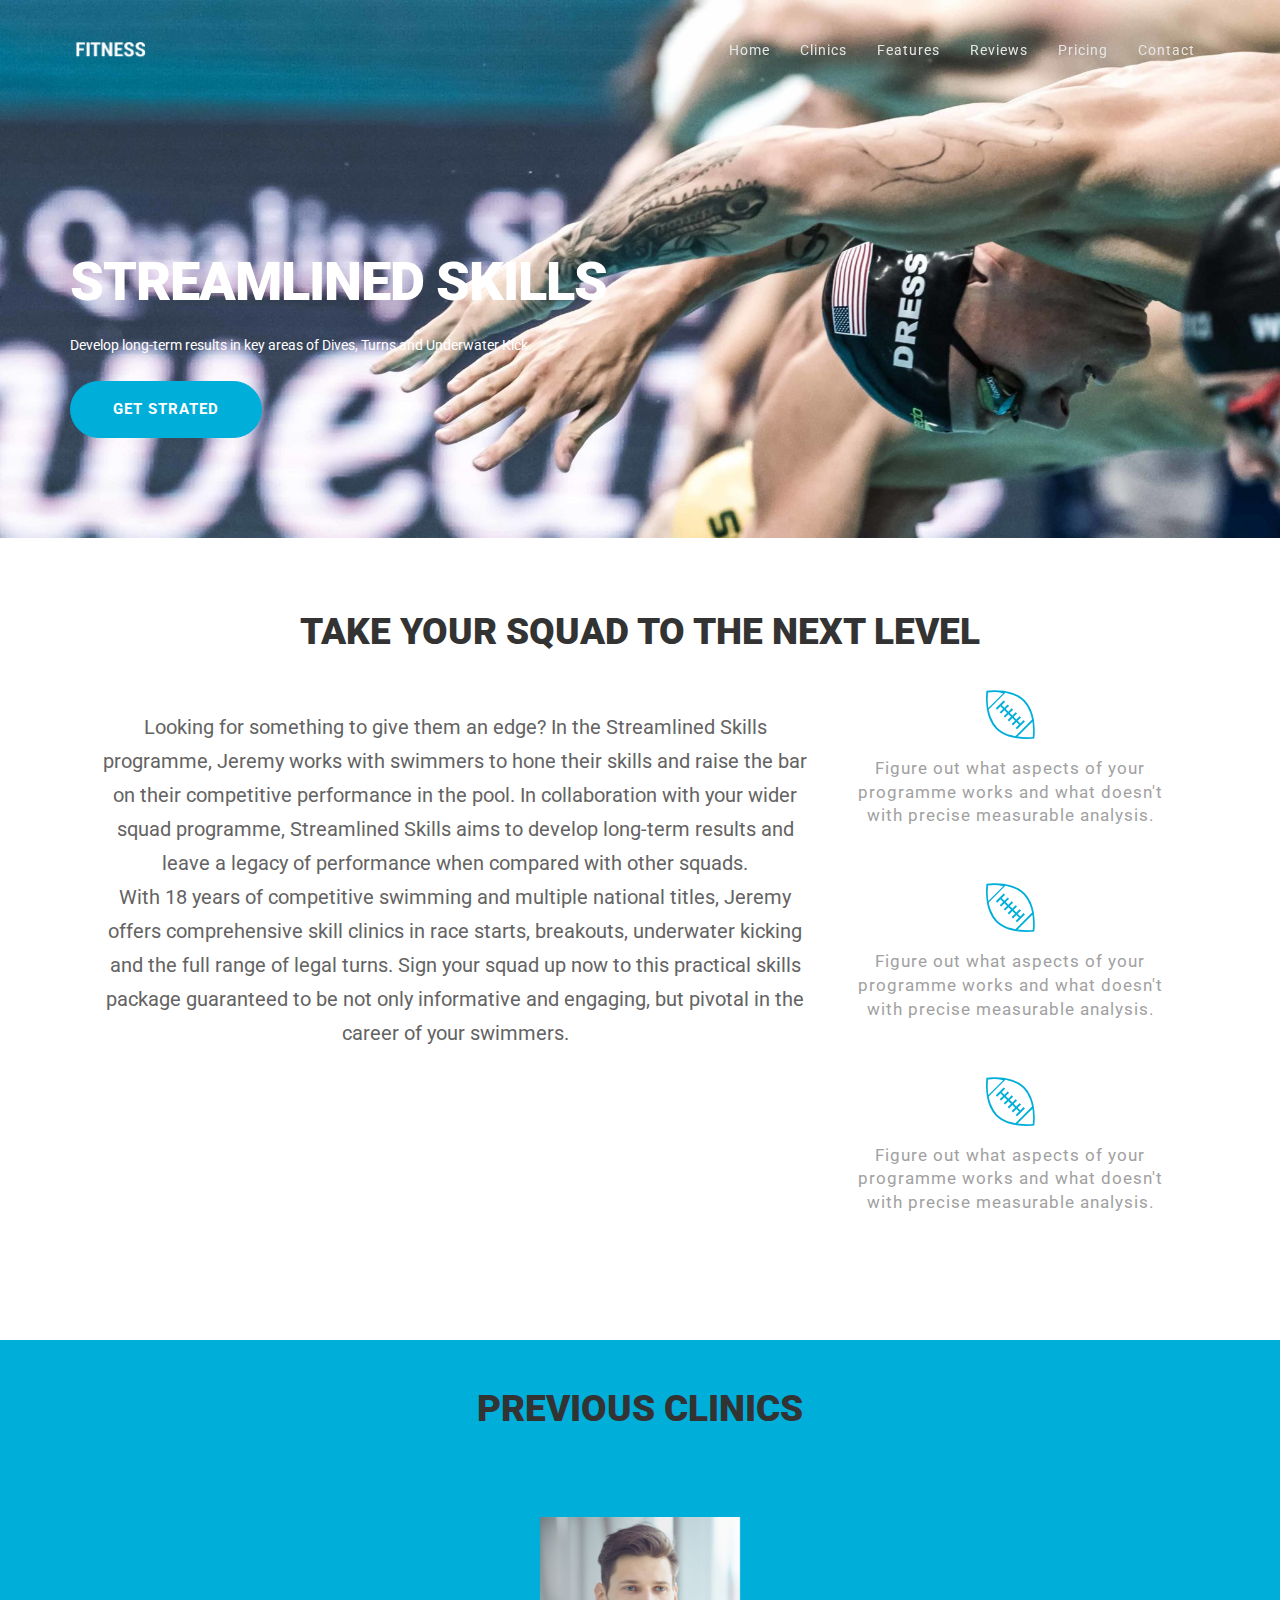
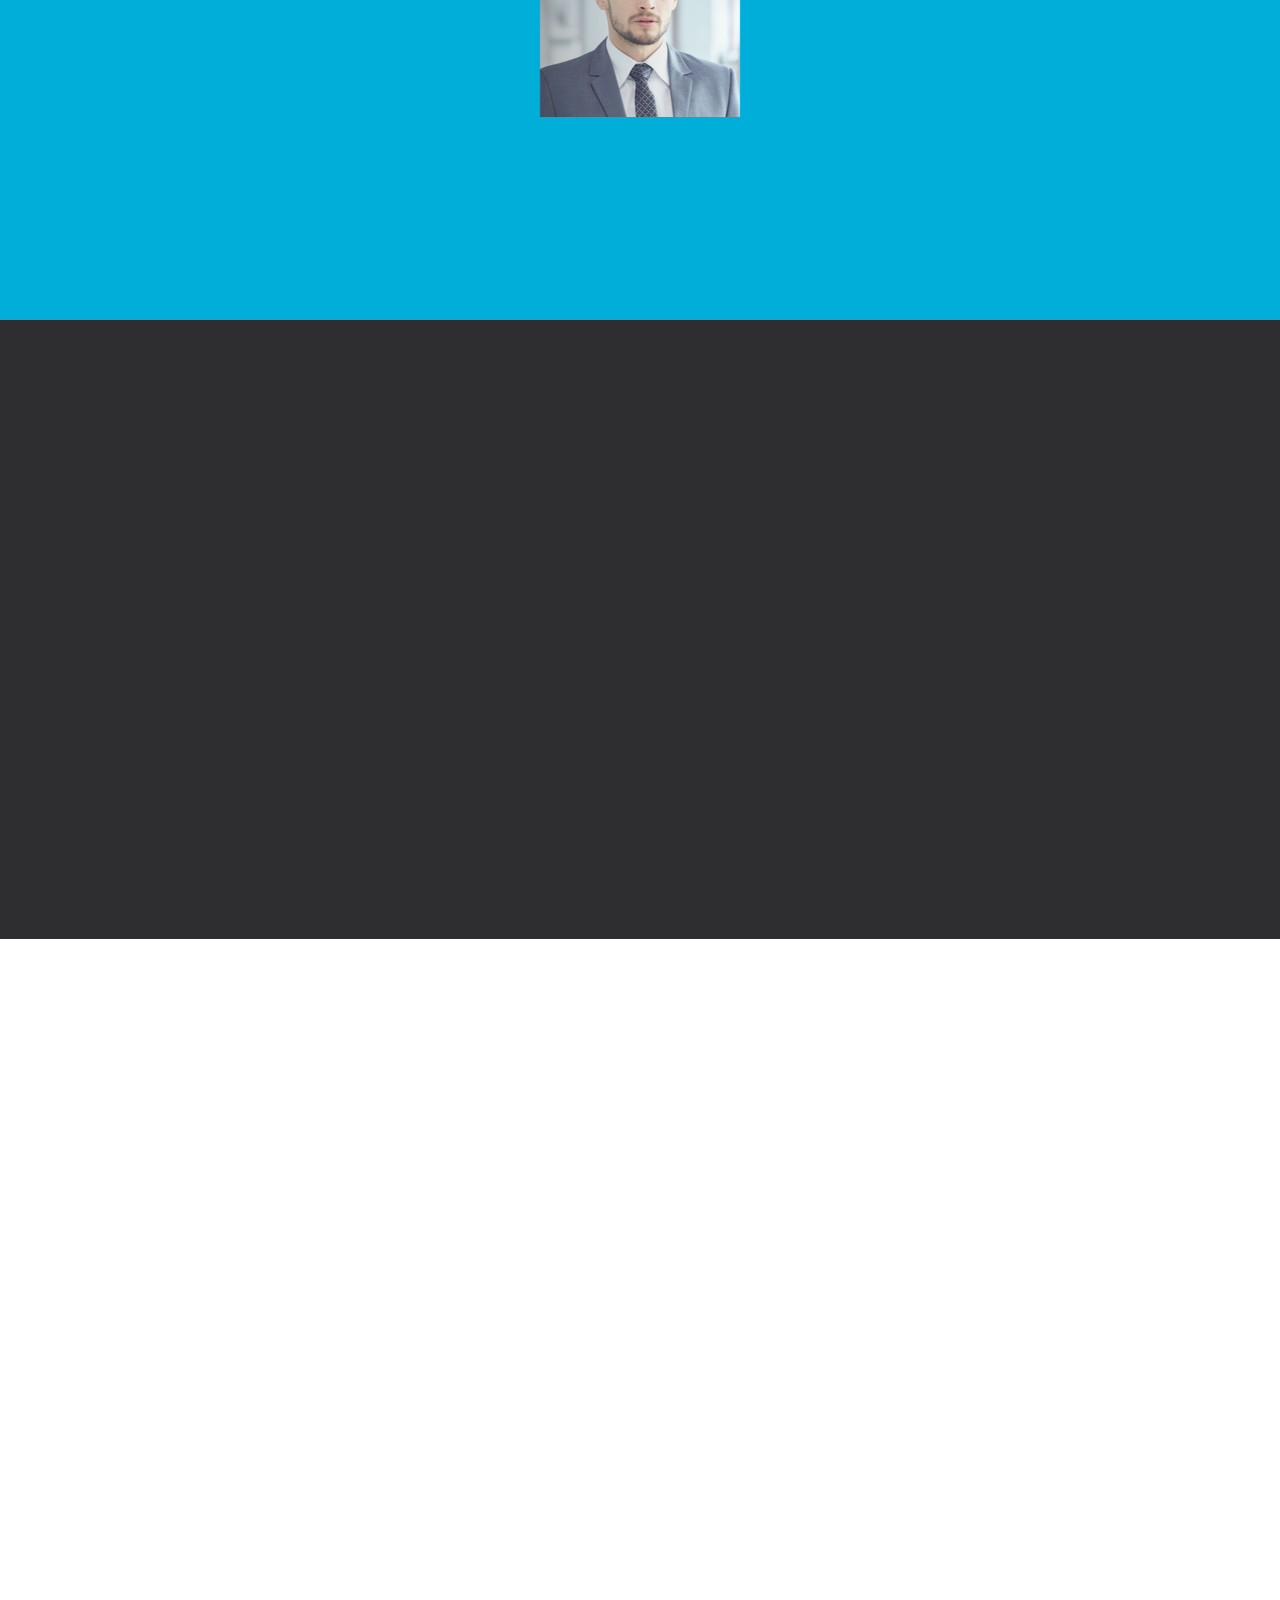
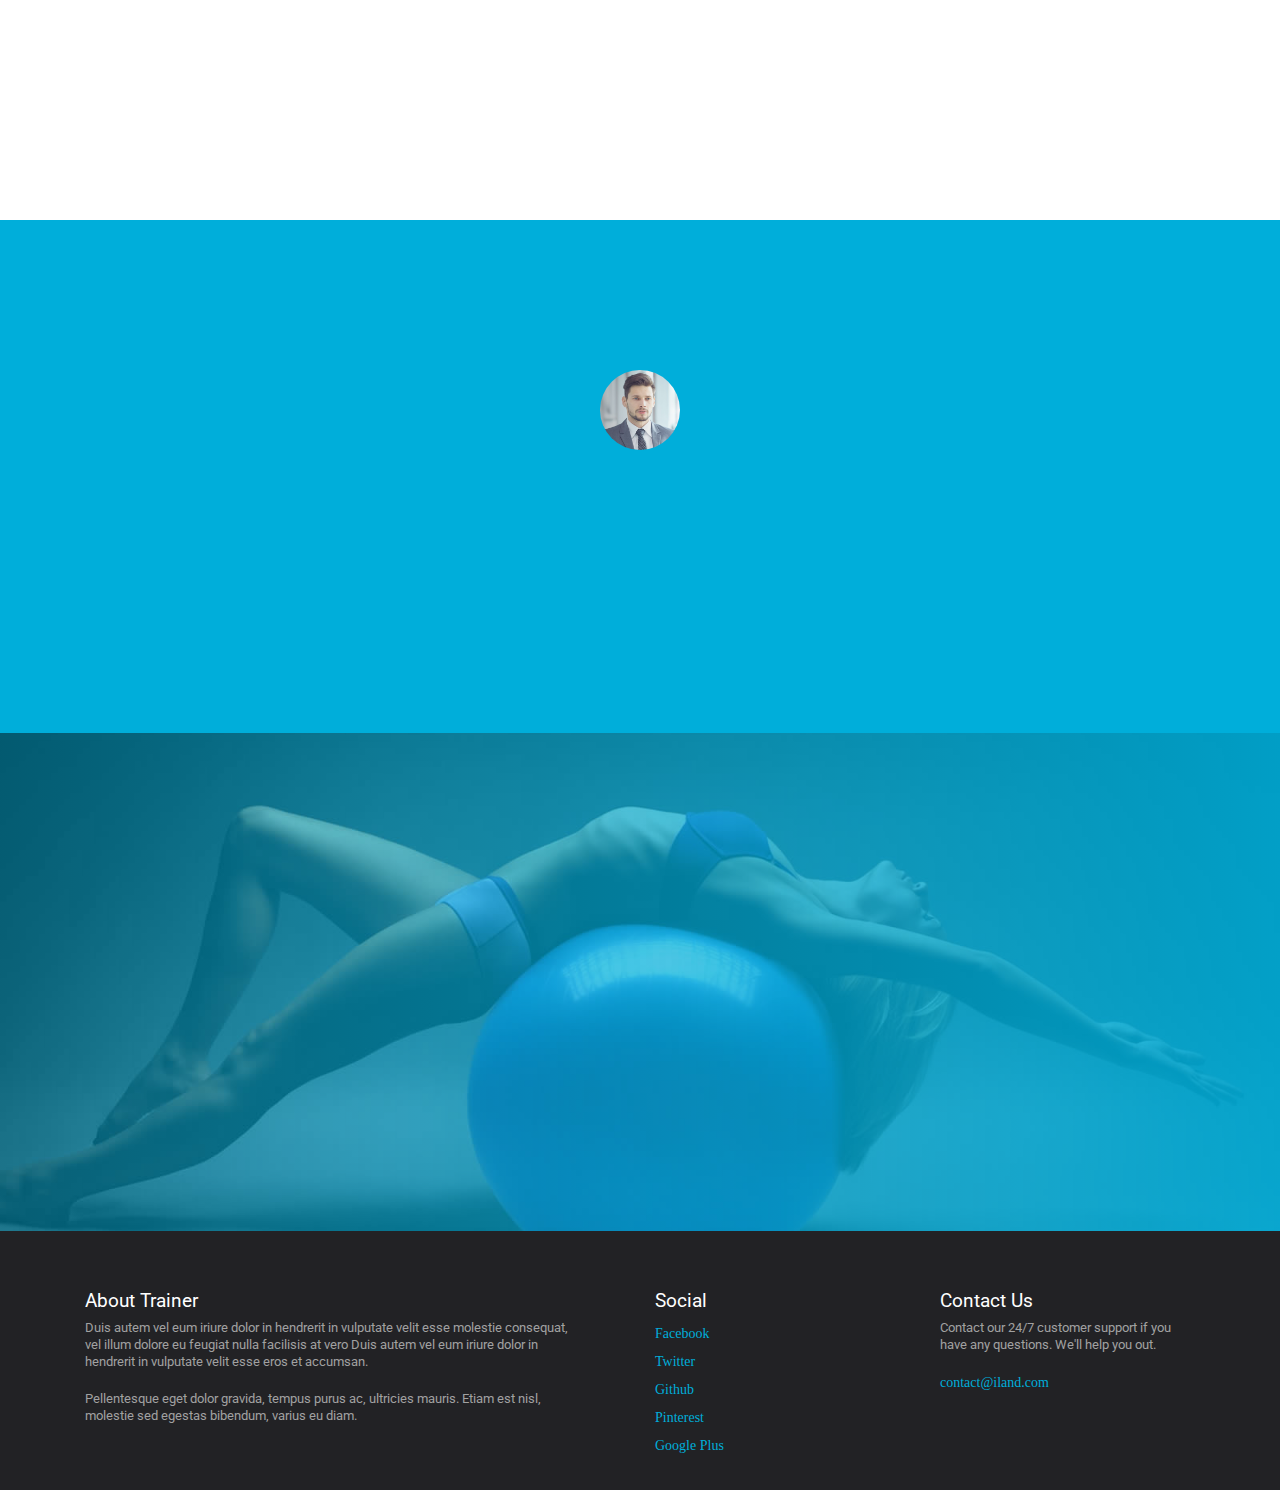
<file: clinics.html>
<!DOCTYPE html>
<html lang="en">
<head>
<meta charset="utf-8">
<title>Streamlined Performance</title>
<link rel="icon" href="images/favicon.png" type="image/png" sizes="16x16">
<meta name="viewport" content="width=device-width, initial-scale=1">
<meta name="description" content="iLand Multipurpose Landing Page Template">
<meta name="keywords" content="iLand HTML Template, iLand Landing Page, Landing Page Template">
<link href="css/bootstrap.min.css" rel="stylesheet" type="text/css" media="all" />
<link href="https://fonts.googleapis.com/css?family=Roboto:300,400,500,700,900" rel="stylesheet">
<link rel="stylesheet" href="css/animate.css">
<!-- Resource style -->
<link rel="stylesheet" href="css/owl.carousel.css">
<link rel="stylesheet" href="css/owl.theme.css">
<link rel="stylesheet" href="css/ionicons.min.css">
<!-- Resource style -->
<link href="css/style.css" rel="stylesheet" type="text/css" media="all" />
</head>
<body>
<div class="wrapper">
  <div class="container">
    <nav class="navbar navbar-default navbar-fixed-top">
      <div class="container"> 
        <!-- Brand and toggle get grouped for better mobile display -->
        <div class="navbar-header page-scroll">
          <button type="button" class="navbar-toggle" data-toggle="collapse" data-target="#bs-example-navbar-collapse-1" aria-expanded="false"> <span class="sr-only">Toggle navigation</span> <span class="icon-bar"></span> <span class="icon-bar"></span> <span class="icon-bar"></span> </button>
          <a class="navbar-brand page-scroll" href="#main"><img src="images/logo.png" width="80" height="30" alt="iLand" /></a> </div>
        <!-- Collect the nav links, forms, and other content for toggling -->
        <div class="collapse navbar-collapse navbar-right" id="bs-example-navbar-collapse-1">
          <ul class="nav navbar-nav">
            <li><a class="page-scroll" href="#main">Home</a></li>
            <li><a class="page-scroll" href="#clinics">Clinics</a></li>
            <li><a class="page-scroll" href="#features">Features</a></li>
            <li><a class="page-scroll" href="#review">Reviews</a></li>
            <li><a class="page-scroll" href="#pricing">Pricing</a></li>
            <li><a class="page-scroll" href="#contact">Contact</a></li>
          </ul>
        </div>
      </div>
    </nav>
    <!-- /.navbar-collapse --> 
  </div>
  <!-- /.container-fluid -->
  
  <div class="main app form" id="main"><!-- Main Section-->
    <div class="skills">
      <div class="container nopadding">
        <div class="col-md-12">
          <div class="hero-content text-centre">
            <h1 class="wow fadeInUp" data-wow-delay="0.1s">STREAMLINED SKILLS</h1>
            <p class="wow fadeInUp" data-wow-delay="0.2s"> Develop long-term results in key areas of Dives, Turns and Underwater Kick. </p>
            <a href="#" class="btn btn-action wow fadeInUp" style="visibility: visible; animation-name: fadeInUp;">Get Strated</a> </div>
        </div>
      </div>
    </div>
    <!-- Features Section -->
    <div class="app-features text-center" id="features">
      <div class="container">
        <div class="col-md-12"><h1 class="wow fadeInDown" data-wow-delay="0.1s">take your squad to the next level</h1>
          <div class="col-md-8"><p class="big" class="wow fadeInDown" data-wow-delay="0.2s"> Looking for something to give them an edge? In the Streamlined Skills programme, Jeremy works with swimmers to hone their skills and raise the bar on their competitive performance in the pool. In collaboration with your wider squad programme, Streamlined Skills aims to develop long-term results and leave a legacy of performance when compared with other squads. <br> With 18 years of competitive swimming and multiple national titles, Jeremy offers comprehensive skill clinics in race starts, breakouts, underwater kicking and the full range of legal turns. Sign your squad up now to this practical skills package guaranteed to be not only informative and engaging, but pivotal in the career of your swimmers.</p></div>
            <div class="list">
            <div class="col-md-4 wow fadeInDown" data-wow-delay="0.5s">
              <div class="skillsicon"> <i class="ion-ios-americanfootball-outline"></i> </div>
              <div class="feature-single">
                <p> Figure out what aspects of your programme works and what doesn't with precise measurable analysis.</p>
              </div>
              <div class="skillsicon"> <i class="ion-ios-americanfootball-outline"></i> </div>
              <div class="feature-single">
                <p> Figure out what aspects of your programme works and what doesn't with precise measurable analysis.</p>
              </div>
              <div class="skillsicon"> <i class="ion-ios-americanfootball-outline"></i> </div>
              <div class="feature-single">
                <p> Figure out what aspects of your programme works and what doesn't with precise measurable analysis.</p>
              </div>
            </div>
          </div>
        </div>
      </div>
    </div>
    <!-- Client Section -->
    <div class="review-skill" id="review-skill">
      <div class="container">
        <div class="col-md-12"><h1>Previous Clinics</h1>
          <div class="col-md-10 col-md-offset-1">
            <div class="reviews owl-carousel owl-theme">
            <div class="review-skills"><img src="images/customer1.png" alt="Previous Clinics" />
            </div>
            <div class="review-skills"><img src="images/customer2.png" alt="Previous Clinics" />  
            </div>
            <div class="review-skills"><img class="img-circle" src="images/customer3.png" alt="Previous Clinics" />
            </div>
            <div class="review-skills"><img class="img-circle" src="images/customer4.png" alt="Previous Clinics" />
            </div>
            <div class="review-skills"><img class="img-circle" src="images/customer5.png" alt="Previous Clinics" /> 
            </div>
            </div>
          </div>
        </div>
      </div>
    </div>
    <!-- Clinics Section -->
    <div class="pitch text-center" id="clinics">
      <div class="container">
        <div class="pitch-intro">
          <h1 class="wow fadeInDown" data-wow-delay="0.2s">EVERTHING IS POSSIBLE</h1>
          <h3 class="wow fadeInDown" data-wow-delay="0.2s">Good things come to those who wait, but only what's left from those who HUSTLE.</h3>
        </div>
        <div class="col-md-12">
          <div class="col-md-4 wow fadeInDown" data-wow-delay="0.2s">
            <div class="pitch-icon"> <img class="img-responsive" src="images/swimmer.png" /> </div>
            <div class="pitch-content">
              <h1>Streamlined Technique</h1>
              <p> Get ahead of the competiton by refining your stroke to promote efficiency across all four disciplines.  </p>
            </div>
          </div>
          <div class="col-md-4 wow fadeInDown" data-wow-delay="0.2s">
            <div class="pitch-icon"> <i class="ion-ios-videocam-outline"></i> </div>
            <div class="pitch-content">
              <h1>Camera Analysis</h1>
              <p> Taking and analysing raw footage of training or racing to provide another element of self-evaluation. </p>
            </div>
          </div>
          <div class="col-md-4 wow fadeInDown" data-wow-delay="0.2s">
            <div class="pitch-icon"> <i class="ion-plane"></i> </div>
            <div class="pitch-content">
              <h1>Coach Relief</h1>
              <p> Whether it's going off to nationals or a holiday in the bahamas, coaches need a break. Leave the rest to us. </p>
            </div>
          </div>
        </div>
      </div>
    </div>
 <!-- Features Section -->
 <div class="app-features text-center" id="About me">
  <div class="container">
    <h1 class="wow fadeInDown" data-wow-delay="0.1s">About me</h1>
          <div class="col-md-6 wow fadeInDown" data-wow-delay="0.5s"> <img class="img-responsive" src="images/iPhone-app.png" alt="App" /> </div>
          <div class="col-md-6 wow fadeInDown" data-wow-delay="0.5s">
          <p class="big">I’ve been a Competitive swimmer since 2002. Starting in Oamaru, then moving to Dunedin for university and finishing in Canterbury. A swim coach since 2016 and establishing Streamlined Performance in 2020. <br>
            I’ve learnt to love swimming for what it is. The skilful side. The blissful side. The joyful side. The heartache and of course, the grind. Swimming can be your worst enemy AND your best friend. There’s more to swimming than just winning. Every sport offers that. <br>
            The purpose of Streamlined Performance is to work WITH clubs to help produce world class athletes that not only excel at swimming, they love it! </p>
          </div>
        </div>
      </div>
  </div>
</div>
     <!-- Client Section -->
    <div class="review-section" id="review">
      <div class="container">
        <div class="col-md-10 col-md-offset-1">
          <div class="reviews owl-carousel owl-theme">
            <div class="review-single"><img class="img-circle" src="images/customer1.png" alt="Client Testimonoal" />
              <div class="review-text wow fadeInUp" data-wow-delay="0.2s">
                <p>Morbi eget dictum enim. Praesent sed quam sit amet lorem tempor rhoncus. <br>
                  In hac habitasse platea dictumst. Vivamus in accumsan ex</p>
                <h3>Johnathan Doe</h3>
                <h3>Marketing Head Matrix media</h3>
              </div>
            </div>
            <div class="review-single"><img class="img-circle" src="images/customer2.png" alt="Client Testimonoal" />
              <div class="review-text">
                <p>Morbi eget dictum enim. Praesent sed quam sit amet lorem tempor rhoncus. <br>
                  In hac habitasse platea dictumst. Vivamus in accumsan ex</p>
                <h3>Oidila Matik</h3>
                <h3>President Lexo Inc</h3>
              </div>
            </div>
            <div class="review-single"><img class="img-circle" src="images/customer3.png" alt="Client Testimonoal" />
              <div class="review-text">
                <p>Morbi eget dictum enim. Praesent sed quam sit amet lorem tempor rhoncus. <br>
                  In hac habitasse platea dictumst. Vivamus in accumsan ex</p>
                <h3>- Alex Dattilo</h3>
                <h3>CEO Optima Inc</h3>
              </div>
            </div>
            <div class="review-single"><img class="img-circle" src="images/customer4.png" alt="Client Testimonoal" />
              <div class="review-text">
                <p>Morbi eget dictum enim. Praesent sed quam sit amet lorem tempor rhoncus. <br>
                  In hac habitasse platea dictumst. Vivamus in accumsan ex</p>
                <h3>- Robert Hammer</h3>
                <h3>design head Omega Corp</h3>
              </div>
            </div>
            <div class="review-single"><img class="img-circle" src="images/customer5.png" alt="Client Testimonoal" />
              <div class="review-text">
                <p>Morbi eget dictum enim. Praesent sed quam sit amet lorem tempor rhoncus. <br>
                  In hac habitasse platea dictumst. Vivamus in accumsan ex</p>
                <h3>- Rita Valentine</h3>
                <h3>CEO Behena digital</h3>
              </div>
            </div>
          </div>
        </div>
      </div>
    </div>
    <!-- Subscribe Form -->
    <div class="cta-sub no-color">
      <div class="container">
        <div class="cta-inner">
          <h1 class="wow fadeInUp" data-wow-delay="0s">Sign Up to Our Newsletter and get exciting offers</h1>
          <p class="wow fadeInUp" data-wow-delay="0.2s"> Enter your email address we promise, never disclose<br class="hidden-xs">
            or sell your email address. </p>
          <div class="form wow fadeInUp" data-wow-delay="0.3s">
            <form class="subscribe-form center-form wow zoomIn" action="php/subscribe.php" method="post" name="subscribeform" id="subscribeform">
              <input class="mail" type="email" name="email" placeholder="Join the wait list" autocomplete="off" id="subemail">
              <input class="submit-button" type="submit" value="Subscribe" name="send" id="subsubmit">
            </form>
            <!-- subscribe message -->
            <div id="mesaj"></div>
            <!-- subscribe message --> 
          </div>
        </div>
      </div>
    </div>
    
    <!-- Footer Section -->
    <div class="footer" id="contact">
      <div class="container">
        <div class="col-md-6 contact">
          <h1>About Trainer</h1>
          <p>Duis autem vel eum iriure dolor in hendrerit in vulputate velit esse molestie consequat, <br>
            vel illum dolore eu feugiat nulla facilisis at vero Duis autem vel eum iriure dolor in <br>
            hendrerit in vulputate velit esse eros et accumsan.</p>
          <p>Pellentesque eget dolor gravida, tempus purus ac, ultricies mauris. Etiam est nisl,<br>
            molestie sed egestas bibendum, varius eu diam.</p>
        </div>
        <div class="col-md-3 contact footer-menu">
          <h1>Social</h1>
          <ul>
            <li><a href="#">Facebook</a></li>
            <li><a href="#">Twitter</a></li>
            <li><a href="#">Github</a></li>
            <li><a href="#">Pinterest</a></li>
            <li><a href="#">Google Plus</a></li>
          </ul>
        </div>
        <div class="col-md-3 contact">
          <h1>Contact Us</h1>
          <p> Contact our 24/7 customer support if you have any questions. We'll help you out. </p>
          <a href="mailto:support@gmail.com">contact@iland.com</a> </div>
      </div>
    </div>
  </div>
  
  <!-- Scroll To Top --> 
  
  <a id="back-top" class="back-to-top page-scroll" href="#main"> <i class="ion-ios-arrow-thin-up"></i> </a> 
  
  <!-- Scroll To Top Ends--> 
  
</div>
<!-- Main Section -->
</div>
<!-- Wrapper--> 

<!-- Jquery and Js Plugins --> 
<script type="text/javascript" src="js/jquery-2.1.1.js"></script> 
<script type="text/javascript" src="js/bootstrap.min.js"></script> 
<script type="text/javascript" src="js/plugins.js"></script> 
<script type="text/javascript" src="js/menu.js"></script> 
<script type="text/javascript" src="js/custom.js"></script> 
<script src="js/jquery.subscribe.js"></script>
</body>
</html>
</file>
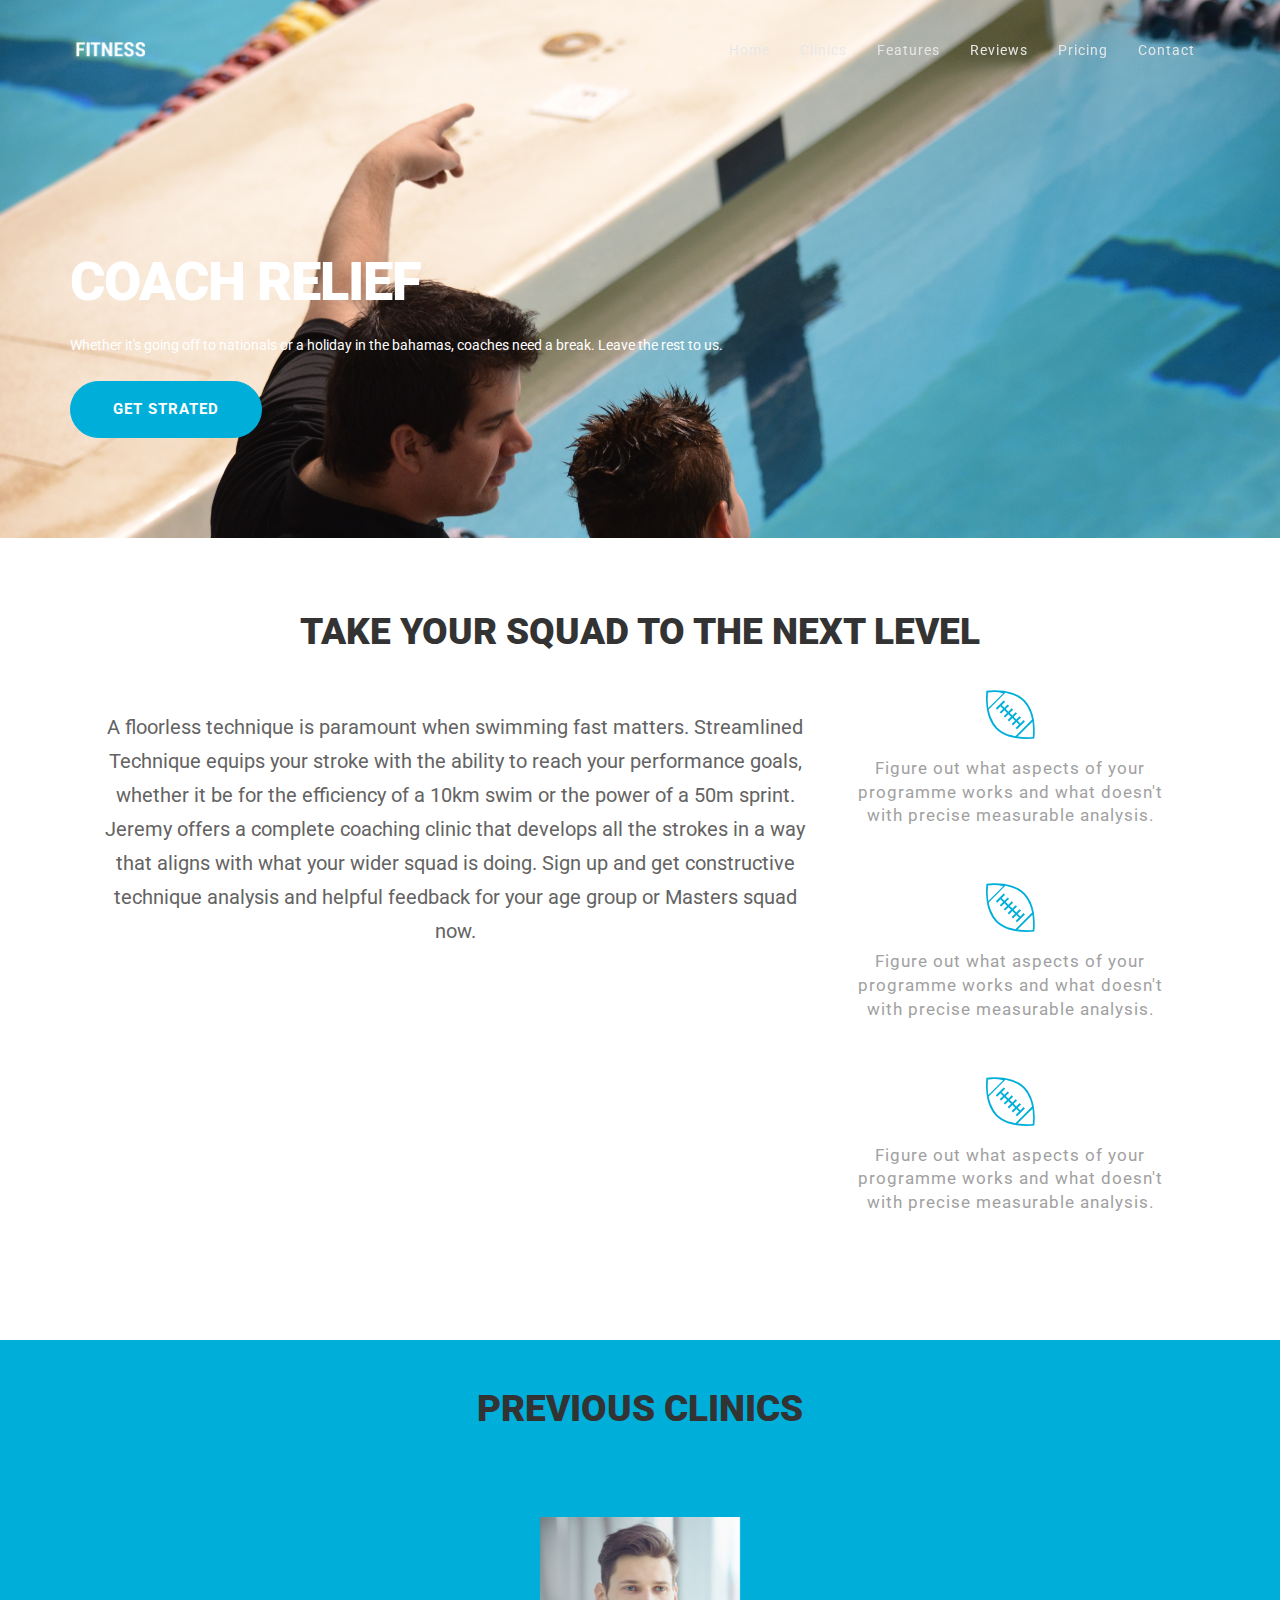
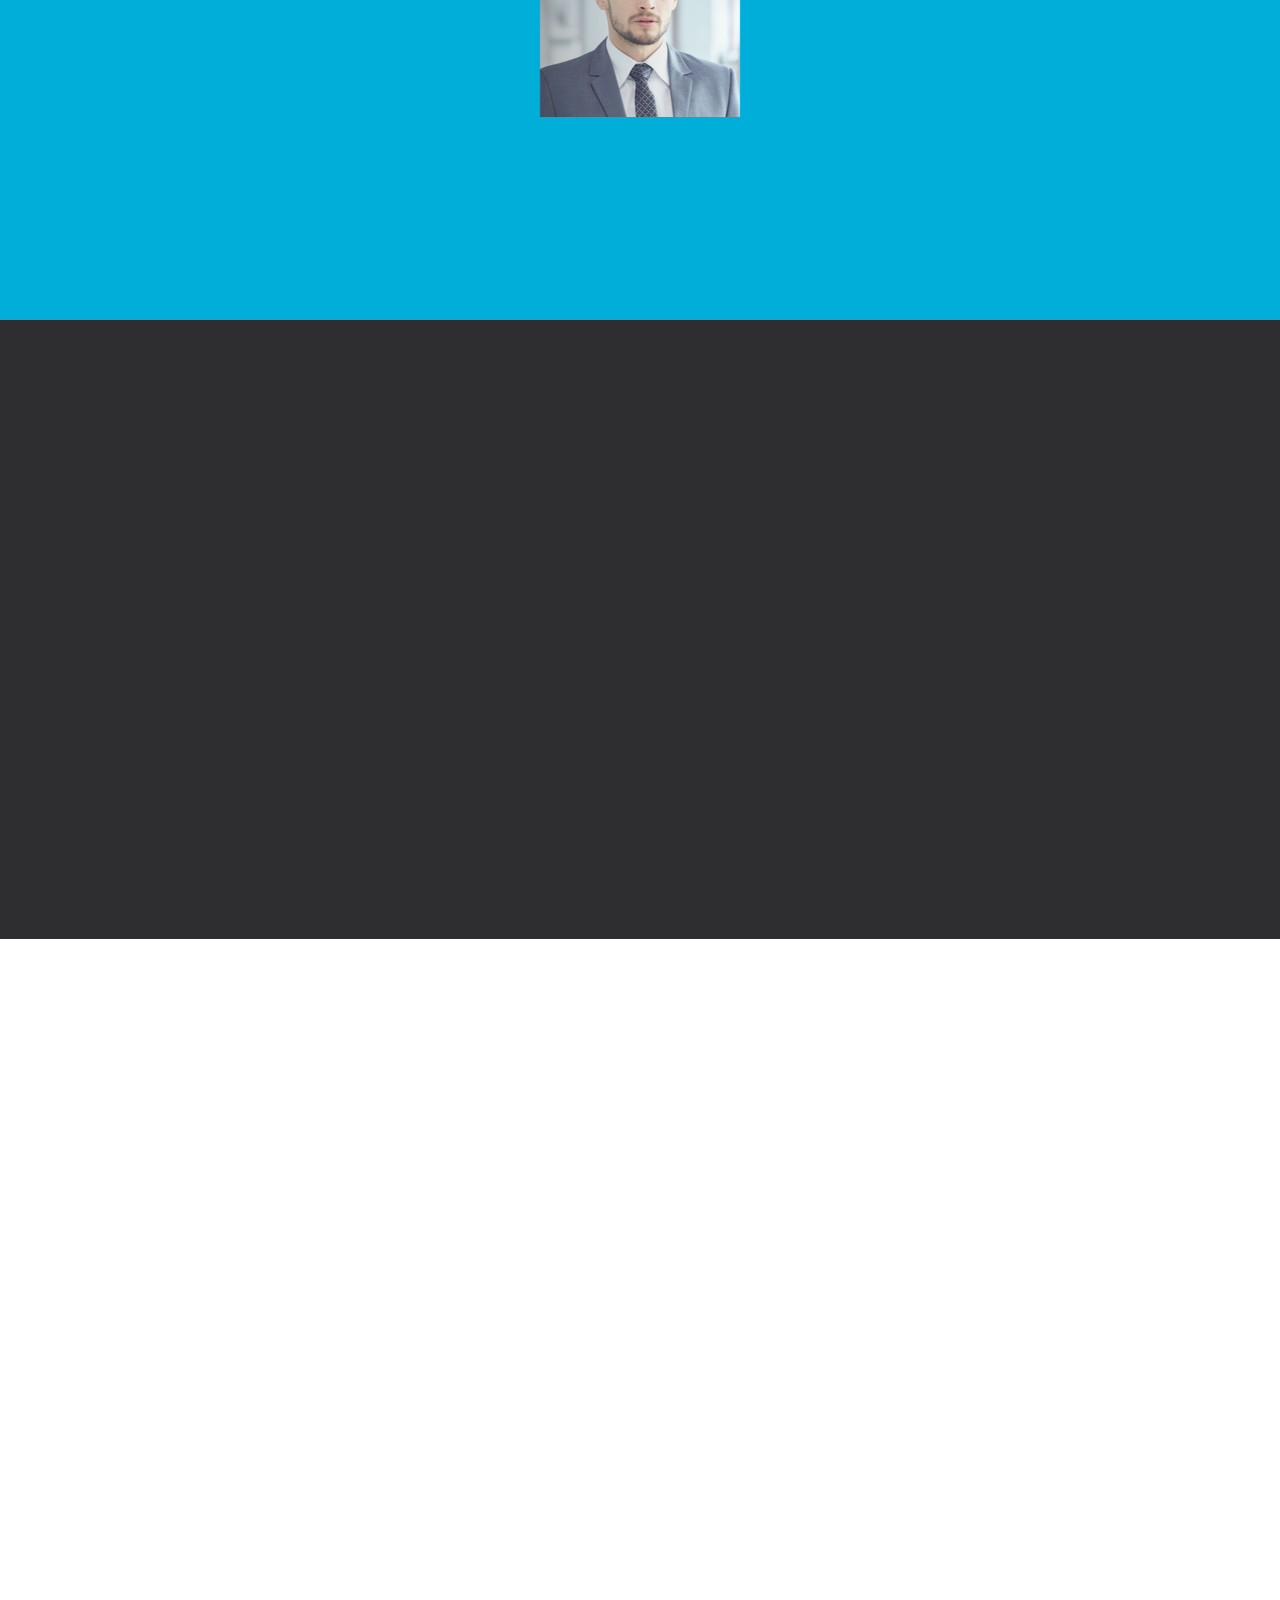
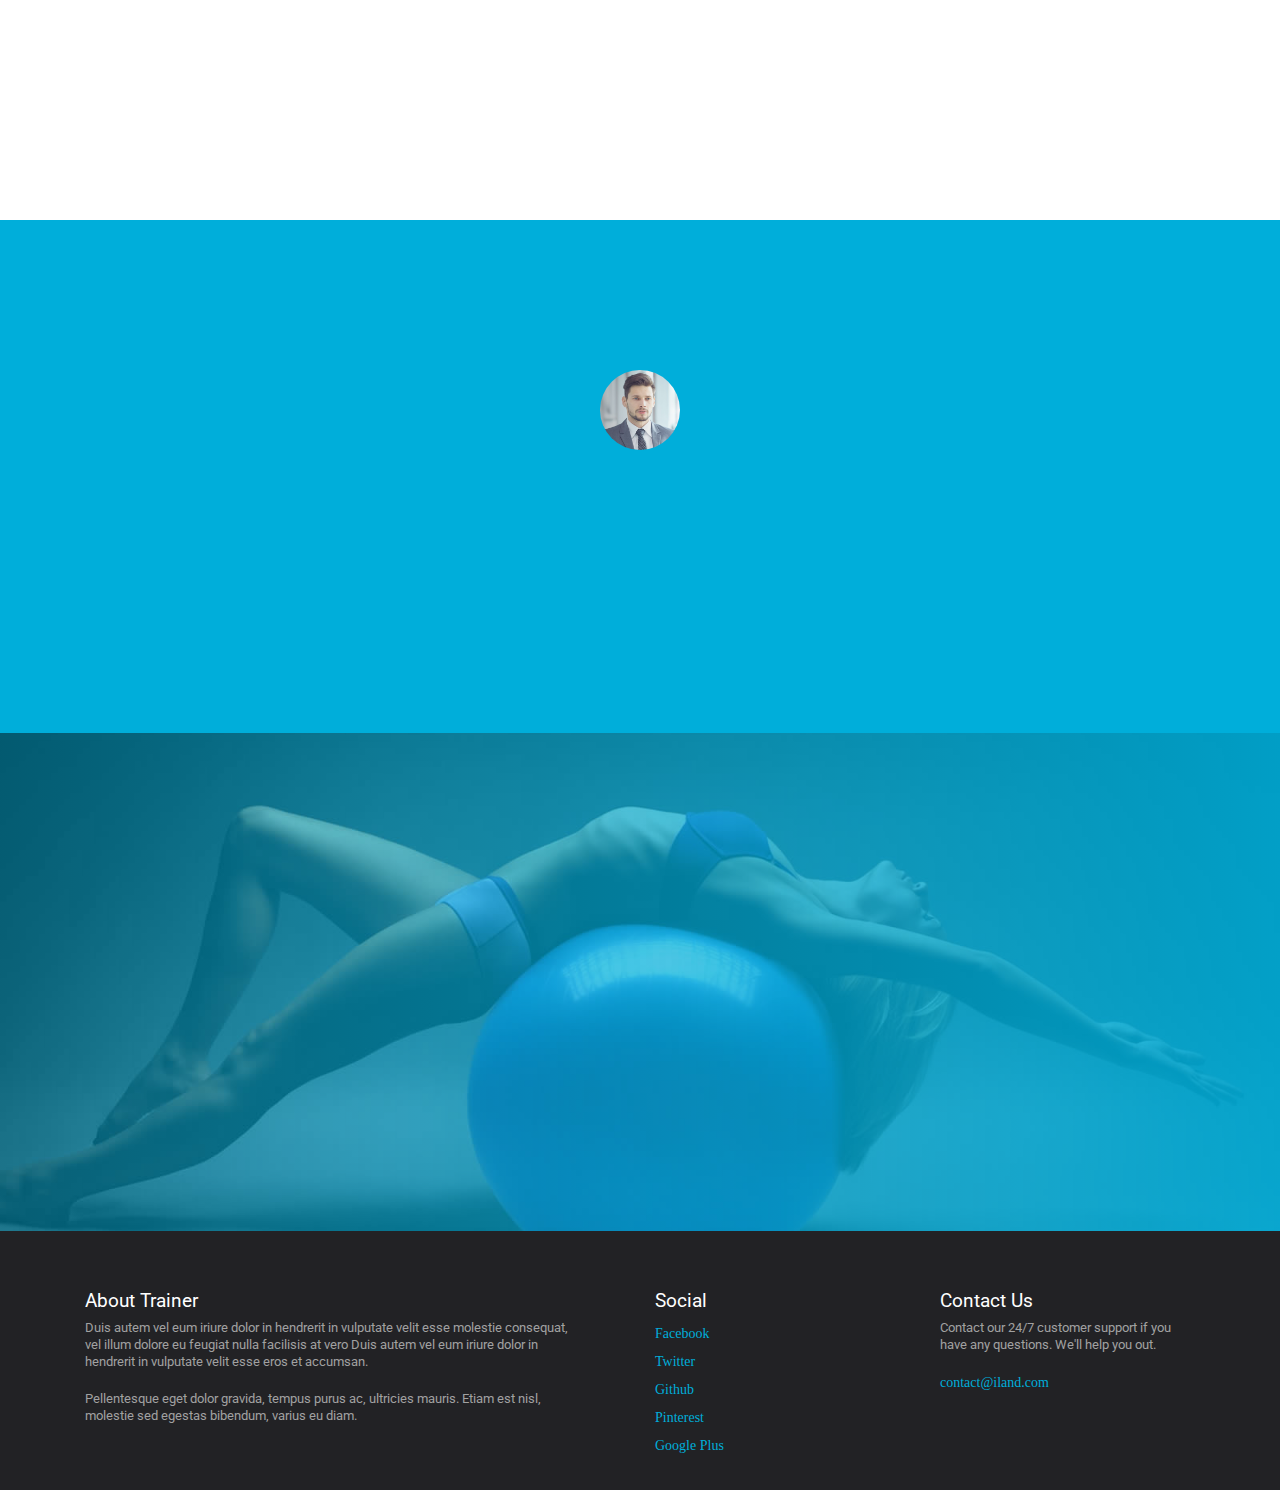
<file: Coach Relief.html>
<!DOCTYPE html>
<html lang="en">
<head>
<meta charset="utf-8">
<title>Streamlined Performance</title>
<link rel="icon" href="images/favicon.png" type="image/png" sizes="16x16">
<meta name="viewport" content="width=device-width, initial-scale=1">
<meta name="description" content="iLand Multipurpose Landing Page Template">
<meta name="keywords" content="iLand HTML Template, iLand Landing Page, Landing Page Template">
<link href="css/bootstrap.min.css" rel="stylesheet" type="text/css" media="all" />
<link href="https://fonts.googleapis.com/css?family=Roboto:300,400,500,700,900" rel="stylesheet">
<link rel="stylesheet" href="css/animate.css">
<!-- Resource style -->
<link rel="stylesheet" href="css/owl.carousel.css">
<link rel="stylesheet" href="css/owl.theme.css">
<link rel="stylesheet" href="css/ionicons.min.css">
<!-- Resource style -->
<link href="css/style.css" rel="stylesheet" type="text/css" media="all" />
</head>
<body>
<div class="wrapper">
  <div class="container">
    <nav class="navbar navbar-default navbar-fixed-top">
      <div class="container"> 
        <!-- Brand and toggle get grouped for better mobile display -->
        <div class="navbar-header page-scroll">
          <button type="button" class="navbar-toggle" data-toggle="collapse" data-target="#bs-example-navbar-collapse-1" aria-expanded="false"> <span class="sr-only">Toggle navigation</span> <span class="icon-bar"></span> <span class="icon-bar"></span> <span class="icon-bar"></span> </button>
          <a class="navbar-brand page-scroll" href="#main"><img src="images/logo.png" width="80" height="30" alt="iLand" /></a> </div>
        <!-- Collect the nav links, forms, and other content for toggling -->
        <div class="collapse navbar-collapse navbar-right" id="bs-example-navbar-collapse-1">
          <ul class="nav navbar-nav">
            <li><a class="page-scroll" href="#main">Home</a></li>
            <li><a class="page-scroll" href="#clinics">Clinics</a></li>
            <li><a class="page-scroll" href="#features">Features</a></li>
            <li><a class="page-scroll" href="#review">Reviews</a></li>
            <li><a class="page-scroll" href="#pricing">Pricing</a></li>
            <li><a class="page-scroll" href="#contact">Contact</a></li>
          </ul>
        </div>
      </div>
    </nav>
    <!-- /.navbar-collapse --> 
  </div>
  <!-- /.container-fluid -->
  
  <div class="main app form" id="main"><!-- Main Section-->
    <div class="coach">
      <div class="container nopadding">
        <div class="col-md-12">
          <div class="hero-content text-centre">
            <h1 class="wow fadeInUp" data-wow-delay="0.1s">COACH RELIEF</h1>
            <p class="wow fadeInUp" data-wow-delay="0.2s"> Whether it's going off to nationals or a holiday in the bahamas, coaches need a break. Leave the rest to us.  </p>
            <a href="#" class="btn btn-action wow fadeInUp" style="visibility: visible; animation-name: fadeInUp;">Get Strated</a> </div>
        </div>
      </div>
    </div>
    <!-- Features Section -->
    <div class="app-features text-center" id="features">
      <div class="container">
        <div class="col-md-12"><h1 class="wow fadeInDown" data-wow-delay="0.1s">take your squad to the next level</h1>
          <div class="col-md-8"><p class="big" class="wow fadeInDown" data-wow-delay="0.2s"> A floorless technique is paramount when swimming fast matters. Streamlined Technique equips your stroke with the ability to reach your performance goals, whether it be for the efficiency of a 10km swim or the power of a 50m sprint.
            Jeremy offers a complete coaching clinic that develops all the strokes in a way that aligns with what your wider squad is doing. Sign up and get constructive technique analysis and helpful feedback for your age group or Masters squad now.</p></div>
            <div class="list">
            <div class="col-md-4 wow fadeInDown" data-wow-delay="0.5s">
              <div class="skillsicon"> <i class="ion-ios-americanfootball-outline"></i> </div>
              <div class="feature-single">
                <p> Figure out what aspects of your programme works and what doesn't with precise measurable analysis.</p>
              </div>
              <div class="skillsicon"> <i class="ion-ios-americanfootball-outline"></i> </div>
              <div class="feature-single">
                <p> Figure out what aspects of your programme works and what doesn't with precise measurable analysis.</p>
              </div>
              <div class="skillsicon"> <i class="ion-ios-americanfootball-outline"></i> </div>
              <div class="feature-single">
                <p> Figure out what aspects of your programme works and what doesn't with precise measurable analysis.</p>
              </div>
            </div>
          </div>
        </div>
      </div>
    </div>
    <!-- Client Section -->
    <div class="review-skill" id="review-skill">
      <div class="container">
        <div class="col-md-12"><h1>Previous Clinics</h1>
          <div class="col-md-10 col-md-offset-1">
            <div class="reviews owl-carousel owl-theme">
            <div class="review-skills"><img src="images/customer1.png" alt="Previous Clinics" />
            </div>
            <div class="review-skills"><img src="images/customer2.png" alt="Previous Clinics" />  
            </div>
            <div class="review-skills"><img class="img-circle" src="images/customer3.png" alt="Previous Clinics" />
            </div>
            <div class="review-skills"><img class="img-circle" src="images/customer4.png" alt="Previous Clinics" />
            </div>
            <div class="review-skills"><img class="img-circle" src="images/customer5.png" alt="Previous Clinics" /> 
            </div>
            </div>
          </div>
        </div>
      </div>
    </div>
    <!-- Clinics Section -->
    <div class="pitch text-center" id="clinics">
      <div class="container">
        <div class="pitch-intro">
          <h1 class="wow fadeInDown" data-wow-delay="0.2s">EVERTHING IS POSSIBLE</h1>
          <h3 class="wow fadeInDown" data-wow-delay="0.2s">Good things come to those who wait, but only what's left from those who HUSTLE.</h3>
        </div>
        <div class="col-md-12">
          <div class="col-md-4 wow fadeInDown" data-wow-delay="0.2s">
            <div class="pitch-icon"> <img class="img-responsive" src="images/simpledive.png" /> </div>
            <div class="pitch-content">
              <h1>Streamlined Skills</h1>
              <p> Develop long-term results in key areas of Dives, Turns and Underwater Kick.  </p>
            </div>
          </div>
          <div class="col-md-4 wow fadeInDown" data-wow-delay="0.2s">
            <div class="pitch-icon"> <i class="ion-ios-videocam-outline"></i> </div>
            <div class="pitch-content">
              <h1>Camera Analysis</h1>
              <p> Taking and analysing raw footage of training or racing to provide another element of self-evaluation. </p>
            </div>
          </div>
          <div class="col-md-4 wow fadeInDown" data-wow-delay="0.2s">
            <div class="pitch-icon"> <i class="ion-plane"></i> </div>
            <div class="pitch-content">
              <h1>Coach Relief</h1>
              <p> Whether it's going off to nationals or a holiday in the bahamas, coaches need a break. Leave the rest to us. </p>
            </div>
          </div>
        </div>
      </div>
    </div>
 <!-- Features Section -->
 <div class="app-features text-center" id="About me">
  <div class="container">
    <h1 class="wow fadeInDown" data-wow-delay="0.1s">About me</h1>
          <div class="col-md-6 wow fadeInDown" data-wow-delay="0.5s"> <img class="img-responsive" src="images/iPhone-app.png" alt="App" /> </div>
          <div class="col-md-6 wow fadeInDown" data-wow-delay="0.5s">
          <p class="big">I’ve been a Competitive swimmer since 2002. Starting in Oamaru, then moving to Dunedin for university and finishing in Canterbury. A swim coach since 2016 and establishing Streamlined Performance in 2020. <br>
            I’ve learnt to love swimming for what it is. The skilful side. The blissful side. The joyful side. The heartache and of course, the grind. Swimming can be your worst enemy AND your best friend. There’s more to swimming than just winning. Every sport offers that. <br>
            The purpose of Streamlined Performance is to work WITH clubs to help produce world class athletes that not only excel at swimming, they love it! </p>
          </div>
        </div>
      </div>
  </div>
</div>
     <!-- Client Section -->
    <div class="review-section" id="review">
      <div class="container">
        <div class="col-md-10 col-md-offset-1">
          <div class="reviews owl-carousel owl-theme">
            <div class="review-single"><img class="img-circle" src="images/customer1.png" alt="Client Testimonoal" />
              <div class="review-text wow fadeInUp" data-wow-delay="0.2s">
                <p>Morbi eget dictum enim. Praesent sed quam sit amet lorem tempor rhoncus. <br>
                  In hac habitasse platea dictumst. Vivamus in accumsan ex</p>
                <h3>Johnathan Doe</h3>
                <h3>Marketing Head Matrix media</h3>
              </div>
            </div>
            <div class="review-single"><img class="img-circle" src="images/customer2.png" alt="Client Testimonoal" />
              <div class="review-text">
                <p>Morbi eget dictum enim. Praesent sed quam sit amet lorem tempor rhoncus. <br>
                  In hac habitasse platea dictumst. Vivamus in accumsan ex</p>
                <h3>Oidila Matik</h3>
                <h3>President Lexo Inc</h3>
              </div>
            </div>
            <div class="review-single"><img class="img-circle" src="images/customer3.png" alt="Client Testimonoal" />
              <div class="review-text">
                <p>Morbi eget dictum enim. Praesent sed quam sit amet lorem tempor rhoncus. <br>
                  In hac habitasse platea dictumst. Vivamus in accumsan ex</p>
                <h3>- Alex Dattilo</h3>
                <h3>CEO Optima Inc</h3>
              </div>
            </div>
            <div class="review-single"><img class="img-circle" src="images/customer4.png" alt="Client Testimonoal" />
              <div class="review-text">
                <p>Morbi eget dictum enim. Praesent sed quam sit amet lorem tempor rhoncus. <br>
                  In hac habitasse platea dictumst. Vivamus in accumsan ex</p>
                <h3>- Robert Hammer</h3>
                <h3>design head Omega Corp</h3>
              </div>
            </div>
            <div class="review-single"><img class="img-circle" src="images/customer5.png" alt="Client Testimonoal" />
              <div class="review-text">
                <p>Morbi eget dictum enim. Praesent sed quam sit amet lorem tempor rhoncus. <br>
                  In hac habitasse platea dictumst. Vivamus in accumsan ex</p>
                <h3>- Rita Valentine</h3>
                <h3>CEO Behena digital</h3>
              </div>
            </div>
          </div>
        </div>
      </div>
    </div>
    <!-- Subscribe Form -->
    <div class="cta-sub no-color">
      <div class="container">
        <div class="cta-inner">
          <h1 class="wow fadeInUp" data-wow-delay="0s">Sign Up to Our Newsletter and get exciting offers</h1>
          <p class="wow fadeInUp" data-wow-delay="0.2s"> Enter your email address we promise, never disclose<br class="hidden-xs">
            or sell your email address. </p>
          <div class="form wow fadeInUp" data-wow-delay="0.3s">
            <form class="subscribe-form center-form wow zoomIn" action="php/subscribe.php" method="post" name="subscribeform" id="subscribeform">
              <input class="mail" type="email" name="email" placeholder="Join the wait list" autocomplete="off" id="subemail">
              <input class="submit-button" type="submit" value="Subscribe" name="send" id="subsubmit">
            </form>
            <!-- subscribe message -->
            <div id="mesaj"></div>
            <!-- subscribe message --> 
          </div>
        </div>
      </div>
    </div>
    
    <!-- Footer Section -->
    <div class="footer" id="contact">
      <div class="container">
        <div class="col-md-6 contact">
          <h1>About Trainer</h1>
          <p>Duis autem vel eum iriure dolor in hendrerit in vulputate velit esse molestie consequat, <br>
            vel illum dolore eu feugiat nulla facilisis at vero Duis autem vel eum iriure dolor in <br>
            hendrerit in vulputate velit esse eros et accumsan.</p>
          <p>Pellentesque eget dolor gravida, tempus purus ac, ultricies mauris. Etiam est nisl,<br>
            molestie sed egestas bibendum, varius eu diam.</p>
        </div>
        <div class="col-md-3 contact footer-menu">
          <h1>Social</h1>
          <ul>
            <li><a href="#">Facebook</a></li>
            <li><a href="#">Twitter</a></li>
            <li><a href="#">Github</a></li>
            <li><a href="#">Pinterest</a></li>
            <li><a href="#">Google Plus</a></li>
          </ul>
        </div>
        <div class="col-md-3 contact">
          <h1>Contact Us</h1>
          <p> Contact our 24/7 customer support if you have any questions. We'll help you out. </p>
          <a href="mailto:support@gmail.com">contact@iland.com</a> </div>
      </div>
    </div>
  </div>
  
  <!-- Scroll To Top --> 
  
  <a id="back-top" class="back-to-top page-scroll" href="#main"> <i class="ion-ios-arrow-thin-up"></i> </a> 
  
  <!-- Scroll To Top Ends--> 
  
</div>
<!-- Main Section -->
</div>
<!-- Wrapper--> 

<!-- Jquery and Js Plugins --> 
<script type="text/javascript" src="js/jquery-2.1.1.js"></script> 
<script type="text/javascript" src="js/bootstrap.min.js"></script> 
<script type="text/javascript" src="js/plugins.js"></script> 
<script type="text/javascript" src="js/menu.js"></script> 
<script type="text/javascript" src="js/custom.js"></script> 
<script src="js/jquery.subscribe.js"></script>
</body>
</html>
</file>
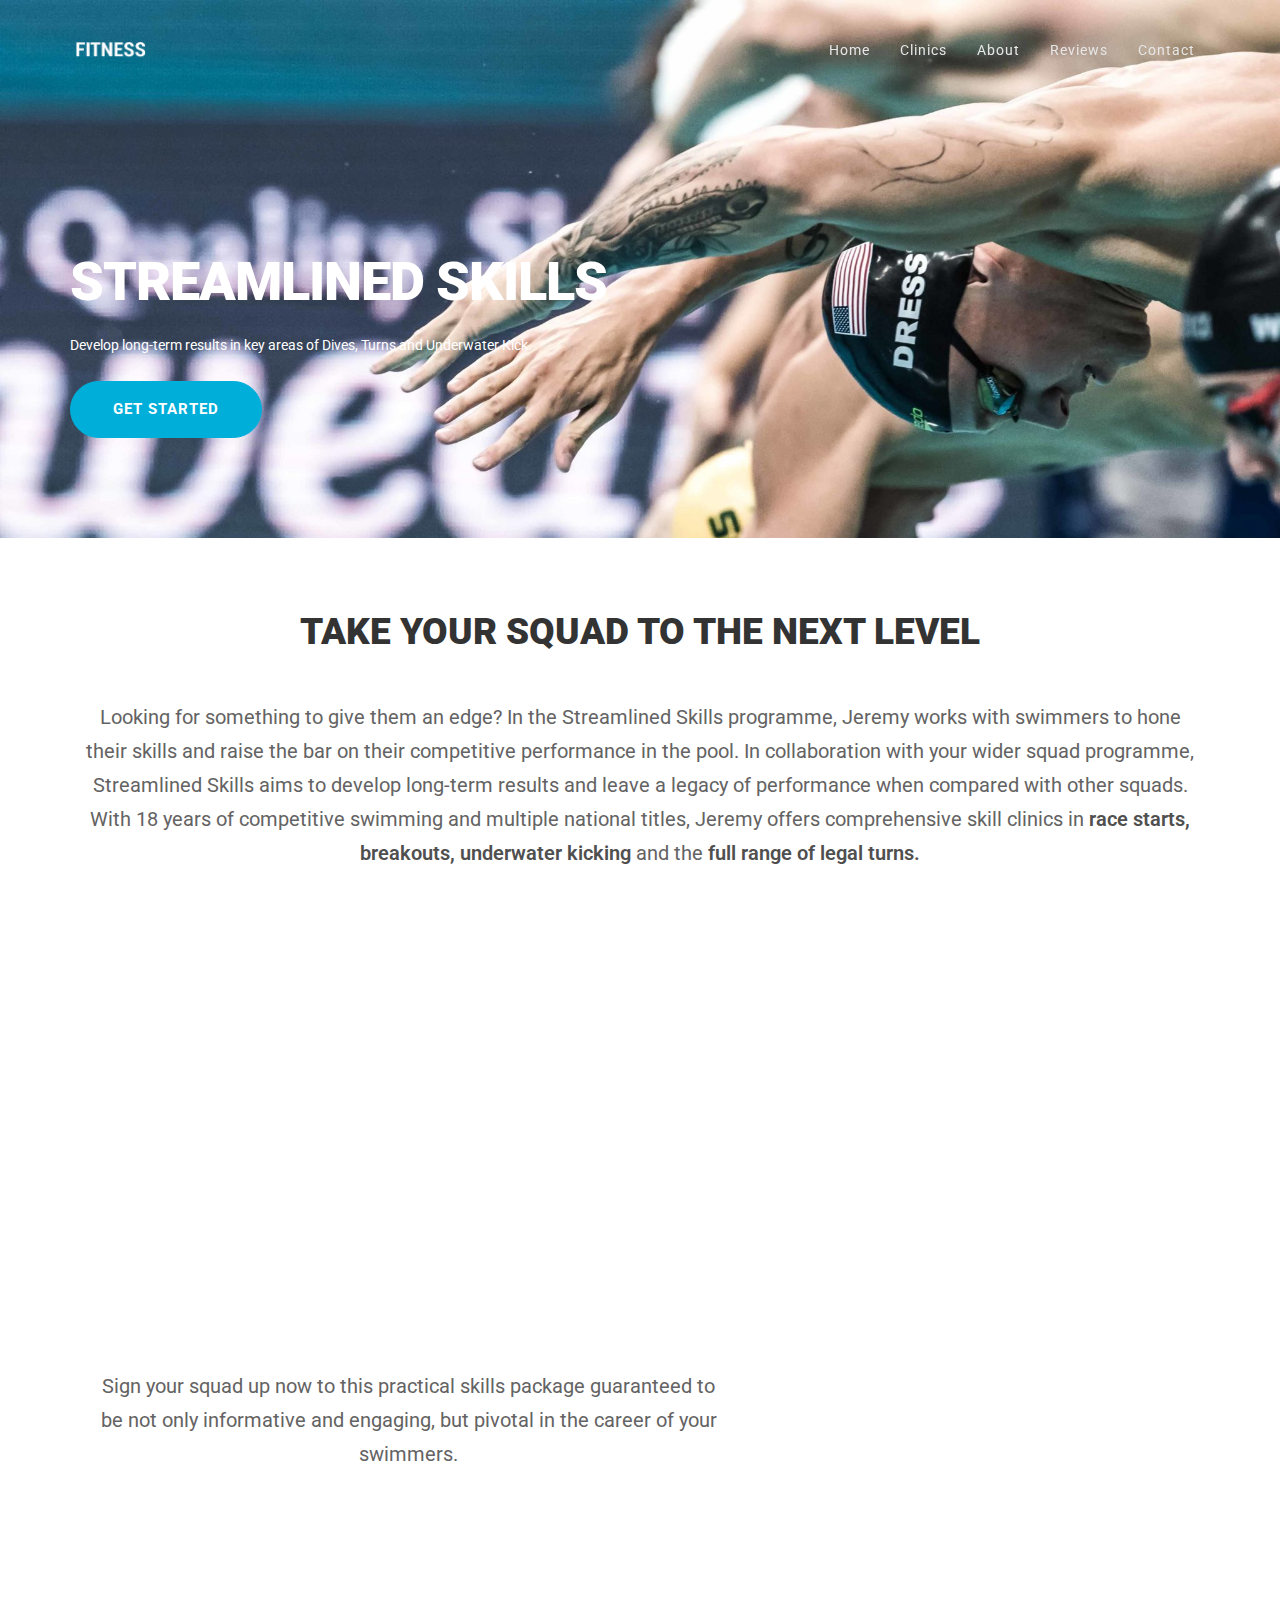
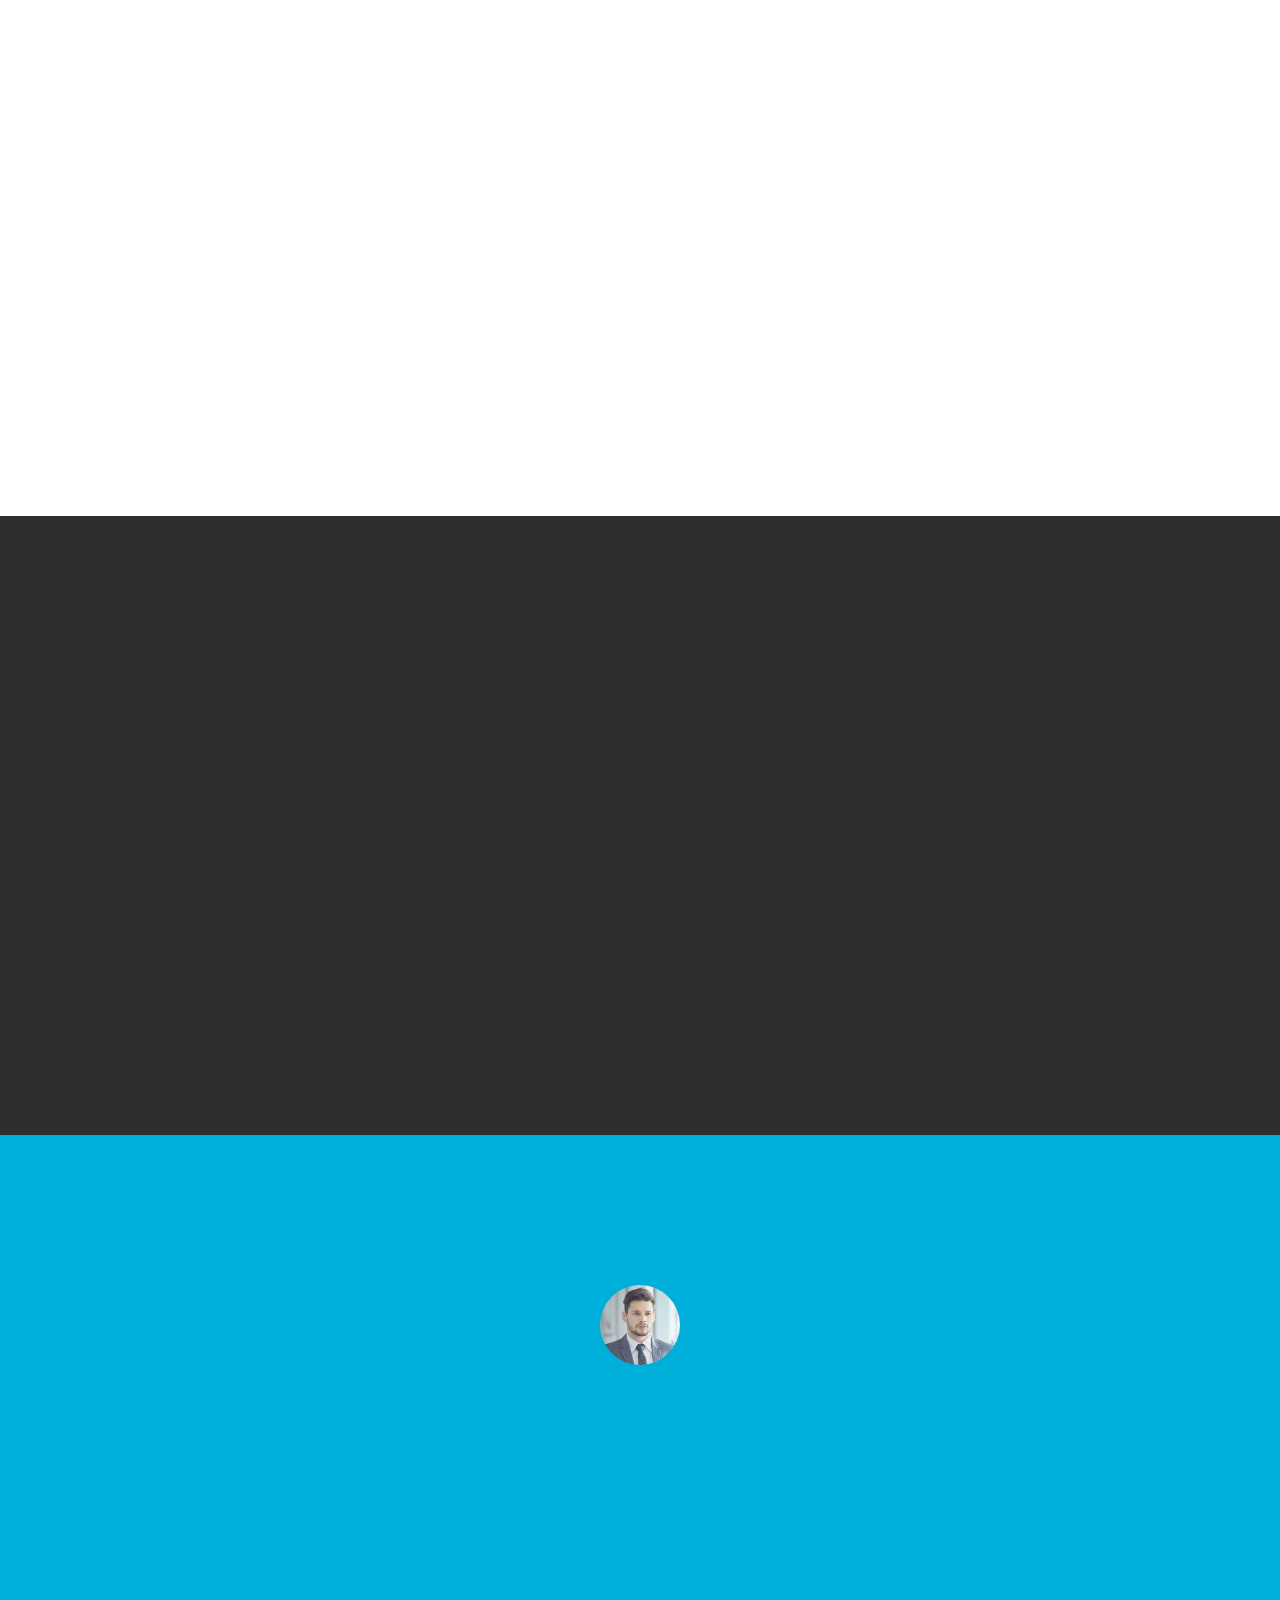
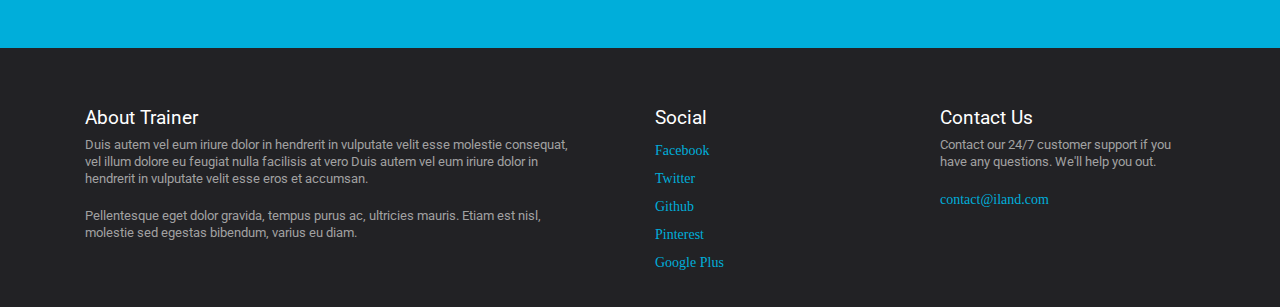
<file: Skills.html>
<!DOCTYPE html>
<html lang="en">
<head>
<meta charset="utf-8">
<title>Streamlined Performance</title>
<link rel="icon" href="images/favicon.png" type="image/png" sizes="16x16">
<meta name="viewport" content="width=device-width, initial-scale=1">
<meta name="description" content="iLand Multipurpose Landing Page Template">
<meta name="keywords" content="iLand HTML Template, iLand Landing Page, Landing Page Template">
<link href="css/bootstrap.min.css" rel="stylesheet" type="text/css" media="all" />
<link href="https://fonts.googleapis.com/css?family=Roboto:300,400,500,700,900" rel="stylesheet">
<link rel="stylesheet" href="css/animate.css">
<!-- Resource style -->
<link rel="stylesheet" href="css/owl.carousel.css">
<link rel="stylesheet" href="css/owl.theme.css">
<link rel="stylesheet" href="css/ionicons.min.css">
<!-- Resource style -->
<link href="css/style.css" rel="stylesheet" type="text/css" media="all" />
</head>
<body>
<div class="wrapper">
  <div class="container">
    <nav class="navbar navbar-default navbar-fixed-top">
      <div class="container"> 
        <!-- Brand and toggle get grouped for better mobile display -->
        <div class="navbar-header page-scroll">
          <button type="button" class="navbar-toggle" data-toggle="collapse" data-target="#bs-example-navbar-collapse-1" aria-expanded="false"> <span class="sr-only">Toggle navigation</span> <span class="icon-bar"></span> <span class="icon-bar"></span> <span class="icon-bar"></span> </button>
          <a class="navbar-brand page-scroll" href="#main"><img src="images/logo.png" width="80" height="30" alt="iLand" /></a> </div>
        <!-- Collect the nav links, forms, and other content for toggling -->
        <div class="collapse navbar-collapse navbar-right" id="bs-example-navbar-collapse-1">
          <ul class="nav navbar-nav">
            <li><a class="page-scroll" href="#main">Home</a></li>
            <li><a class="page-scroll" href="#clinics">Clinics</a></li>
            <li><a class="page-scroll" href="#">About</a></li>
            <li><a class="page-scroll" href="#review">Reviews</a></li>
            <li><a class="page-scroll" href="#contact">Contact</a></li>
          </ul>
        </div>
      </div>
    </nav>
    <!-- /.navbar-collapse --> 
  </div>
  <!-- /.container-fluid -->
  
  <div class="main app form" id="main"><!-- Main Section-->
    <div class="skills">
      <div class="container nopadding">
        <div class="col-md-12">
          <div class="hero-content text-centre">
            <h1 class="wow fadeInUp" data-wow-delay="0.1s">STREAMLINED SKILLS</h1>
            <p class="wow fadeInUp" data-wow-delay="0.2s"> Develop long-term results in key areas of Dives, Turns and Underwater Kick. </p>
            <a href="#features" class="btn btn-action wow fadeInUp page-scroll" style="visibility: visible; animation-name: fadeInUp;">Get Started</a> </div>
        </div>
      </div>
    </div>
    <!-- Features Section -->
    <div class="app-features text-center" id="features">
      <div class="container">
        <div class="col-md-12"><h1 class="wow fadeInDown" data-wow-delay="0.1s">take your squad to the next level</h1>
            <p class="big" class="wow fadeInDown" data-wow-delay="0.2s"> Looking for something to give them an edge? In the Streamlined Skills programme, Jeremy works with swimmers to hone their skills and raise the bar on their competitive performance in the pool. In collaboration with your wider squad programme, Streamlined Skills aims to develop long-term results and leave a legacy of performance when compared with other squads. With 18 years of competitive swimming and multiple national titles, Jeremy offers comprehensive skill clinics in <b>race starts, breakouts, underwater kicking</b>  and the <b> full range of legal turns.</b></p>
            <div class="col-md-2"></div>
            <div class="col-md-8">
              <div class="videoWrapper">
                <iframe class= "topvideo" width="560" height="315" src="https://www.youtube.com/embed/USIHdn3KrWw?start=4152" frameborder="0" allow="accelerometer; encrypted-media; gyroscope; fullscreen"></iframe></div>
            </div>
          <div class="col-md-7"><p class="big" class="wow fadeInDown" data-wow-delay="0.2s"> Sign your squad up now to this practical skills package guaranteed to be not only informative and engaging, but pivotal in the career of your swimmers.</p>
            <form class="subscribe-form wow zoomIn" id="contact-form">
              <h2>Send Us A Message</h2>
              <table>
                  <input type="hidden" name="contact_number">
                  <tr>
                      <td>
                        
                          <input type="text" name="user_name"class="mail" placeholder="Name">
                      </td>
                  </tr>
                  <tr>
                      <td>
                          <input type="email" name="user_email"class="mail" placeholder="Email"></td>
                  </tr>
                  <tr>
                      <td>
                          <textarea type="text" name="message"class="message" placeholder="Message"></textarea></td>
                  </tr>
                  <tr>
                      <td><input class="submit-button-clinic" type="submit" value="Send"></td>
                  </tr>
              </table>
            </form>
          </div>
          
          
          
          <div class="list">
            <div class="col-md-5 wow fadeInDown" data-wow-delay="0.5s">
              <div class="skillsicon"> <i class="ion-ios-analytics"></i> </div>
              <div class="feature-single">
                <h2>Customisable</h2>
                <p> Tailor your clinic to your squads needs. Include any or all racing skills from explosive freestyle starts to the Back/Breast crossover turn.</p>
              </div>
              <div class="skillsicon"> <i class="ion-ios-videocam"></i> </div>
              <div class="feature-single">
                <h2>Video Analysis</h2>
                <p> A full video analysis is taken and given to each swimmer and their coach to help visualise and improve on for next time!</p>
              </div>
              <div class="skillsicon"> <i class="ion-waterdrop"></i> </div>
              <div class="feature-single">
                <h2>Establishing skills</h2>
                <p> Clinics are only effective if you can establish your skills first into training and then into racing! Jeremy shows you how.</p>
              </div>
            </div>
          </div>
        </div>
      </div>
    </div>
    <!-- Clinics Section -->
    <div class="pitch text-center" id="clinics">
      <div class="container">
        <div class="pitch-intro">
          <h1 class="wow fadeInDown" data-wow-delay="0.2s">EVERTHING IS POSSIBLE</h1>
          <h3 class="wow fadeInDown" data-wow-delay="0.2s">Good things come to those who wait, but only what's left from those who HUSTLE.</h3>
        </div>
        <div class="col-md-12">
          <div class="col-md-4 wow fadeInDown" data-wow-delay="0.2s">
            <div class="pitch-icon"> <img class="img-responsive" src="images/swimmer.png" /> </div>
            <div class="pitch-content">
              <h1>Streamlined Technique</h1>
              <p> Get ahead of the competiton by refining your stroke to promote efficiency across all four disciplines.  </p>
            </div>
          </div>
          <div class="col-md-4 wow fadeInDown" data-wow-delay="0.2s">
            <div class="pitch-icon"> <i class="ion-ios-videocam-outline"></i> </div>
            <div class="pitch-content">
              <h1>Camera Analysis</h1>
              <p> Taking and analysing raw footage of training or racing to provide another element of self-evaluation. </p>
            </div>
          </div>
          <div class="col-md-4 wow fadeInDown" data-wow-delay="0.2s">
            <div class="pitch-icon"> <i class="ion-plane"></i> </div>
            <div class="pitch-content">
              <h1>Coach Relief</h1>
              <p> Whether it's going off to nationals or a holiday in the bahamas, coaches need a break. Leave the rest to us. </p>
            </div>
          </div>
        </div>
      </div>
    </div>
     <!-- Client Section -->
    <div class="review-section" id="review">
      <div class="container">
        <div class="col-md-10 col-md-offset-1">
          <div class="reviews owl-carousel owl-theme">
            <div class="review-single"><img class="img-circle" src="images/customer1.png" alt="Client Testimonoal" />
              <div class="review-text wow fadeInUp" data-wow-delay="0.2s">
                <p>Morbi eget dictum enim. Praesent sed quam sit amet lorem tempor rhoncus. <br>
                  In hac habitasse platea dictumst. Vivamus in accumsan ex</p>
                <h3>Johnathan Doe</h3>
                <h3>Marketing Head Matrix media</h3>
              </div>
            </div>
            <div class="review-single"><img class="img-circle" src="images/customer2.png" alt="Client Testimonoal" />
              <div class="review-text">
                <p>Morbi eget dictum enim. Praesent sed quam sit amet lorem tempor rhoncus. <br>
                  In hac habitasse platea dictumst. Vivamus in accumsan ex</p>
                <h3>Oidila Matik</h3>
                <h3>President Lexo Inc</h3>
              </div>
            </div>
            <div class="review-single"><img class="img-circle" src="images/customer3.png" alt="Client Testimonoal" />
              <div class="review-text">
                <p>Morbi eget dictum enim. Praesent sed quam sit amet lorem tempor rhoncus. <br>
                  In hac habitasse platea dictumst. Vivamus in accumsan ex</p>
                <h3>- Alex Dattilo</h3>
                <h3>CEO Optima Inc</h3>
              </div>
            </div>
            <div class="review-single"><img class="img-circle" src="images/customer4.png" alt="Client Testimonoal" />
              <div class="review-text">
                <p>Morbi eget dictum enim. Praesent sed quam sit amet lorem tempor rhoncus. <br>
                  In hac habitasse platea dictumst. Vivamus in accumsan ex</p>
                <h3>- Robert Hammer</h3>
                <h3>design head Omega Corp</h3>
              </div>
            </div>
            <div class="review-single"><img class="img-circle" src="images/customer5.png" alt="Client Testimonoal" />
              <div class="review-text">
                <p>Morbi eget dictum enim. Praesent sed quam sit amet lorem tempor rhoncus. <br>
                  In hac habitasse platea dictumst. Vivamus in accumsan ex</p>
                <h3>- Rita Valentine</h3>
                <h3>CEO Behena digital</h3>
              </div>
            </div>
          </div>
        </div>
      </div>
    </div>  
    <!-- Footer Section -->
    <div class="footer" id="contact">
      <div class="container">
        <div class="col-md-6 contact">
          <h1>About Trainer</h1>
          <p>Duis autem vel eum iriure dolor in hendrerit in vulputate velit esse molestie consequat, <br>
            vel illum dolore eu feugiat nulla facilisis at vero Duis autem vel eum iriure dolor in <br>
            hendrerit in vulputate velit esse eros et accumsan.</p>
          <p>Pellentesque eget dolor gravida, tempus purus ac, ultricies mauris. Etiam est nisl,<br>
            molestie sed egestas bibendum, varius eu diam.</p>
        </div>
        <div class="col-md-3 contact footer-menu">
          <h1>Social</h1>
          <ul>
            <li><a href="#">Facebook</a></li>
            <li><a href="#">Twitter</a></li>
            <li><a href="#">Github</a></li>
            <li><a href="#">Pinterest</a></li>
            <li><a href="#">Google Plus</a></li>
          </ul>
        </div>
        <div class="col-md-3 contact">
          <h1>Contact Us</h1>
          <p> Contact our 24/7 customer support if you have any questions. We'll help you out. </p>
          <a href="mailto:support@gmail.com">contact@iland.com</a> </div>
      </div>
    </div>
  </div>
  
  <!-- Scroll To Top --> 
  
  <a id="back-top" class="back-to-top page-scroll" href="#main"> <i class="ion-ios-arrow-thin-up"></i> </a> 
  
  <!-- Scroll To Top Ends--> 
  
</div>
<!-- Main Section -->
</div>
<!-- Wrapper--> 

<!-- Jquery and Js Plugins --> 
<script type="text/javascript" src="js/jquery-2.1.1.js"></script> 
<script type="text/javascript" src="js/bootstrap.min.js"></script> 
<script type="text/javascript" src="js/plugins.js"></script> 
<script type="text/javascript" src="js/menu.js"></script> 
<script type="text/javascript" src="js/custom.js"></script> 
<script src="js/jquery.subscribe.js"></script>
</body>
</html>
</file>
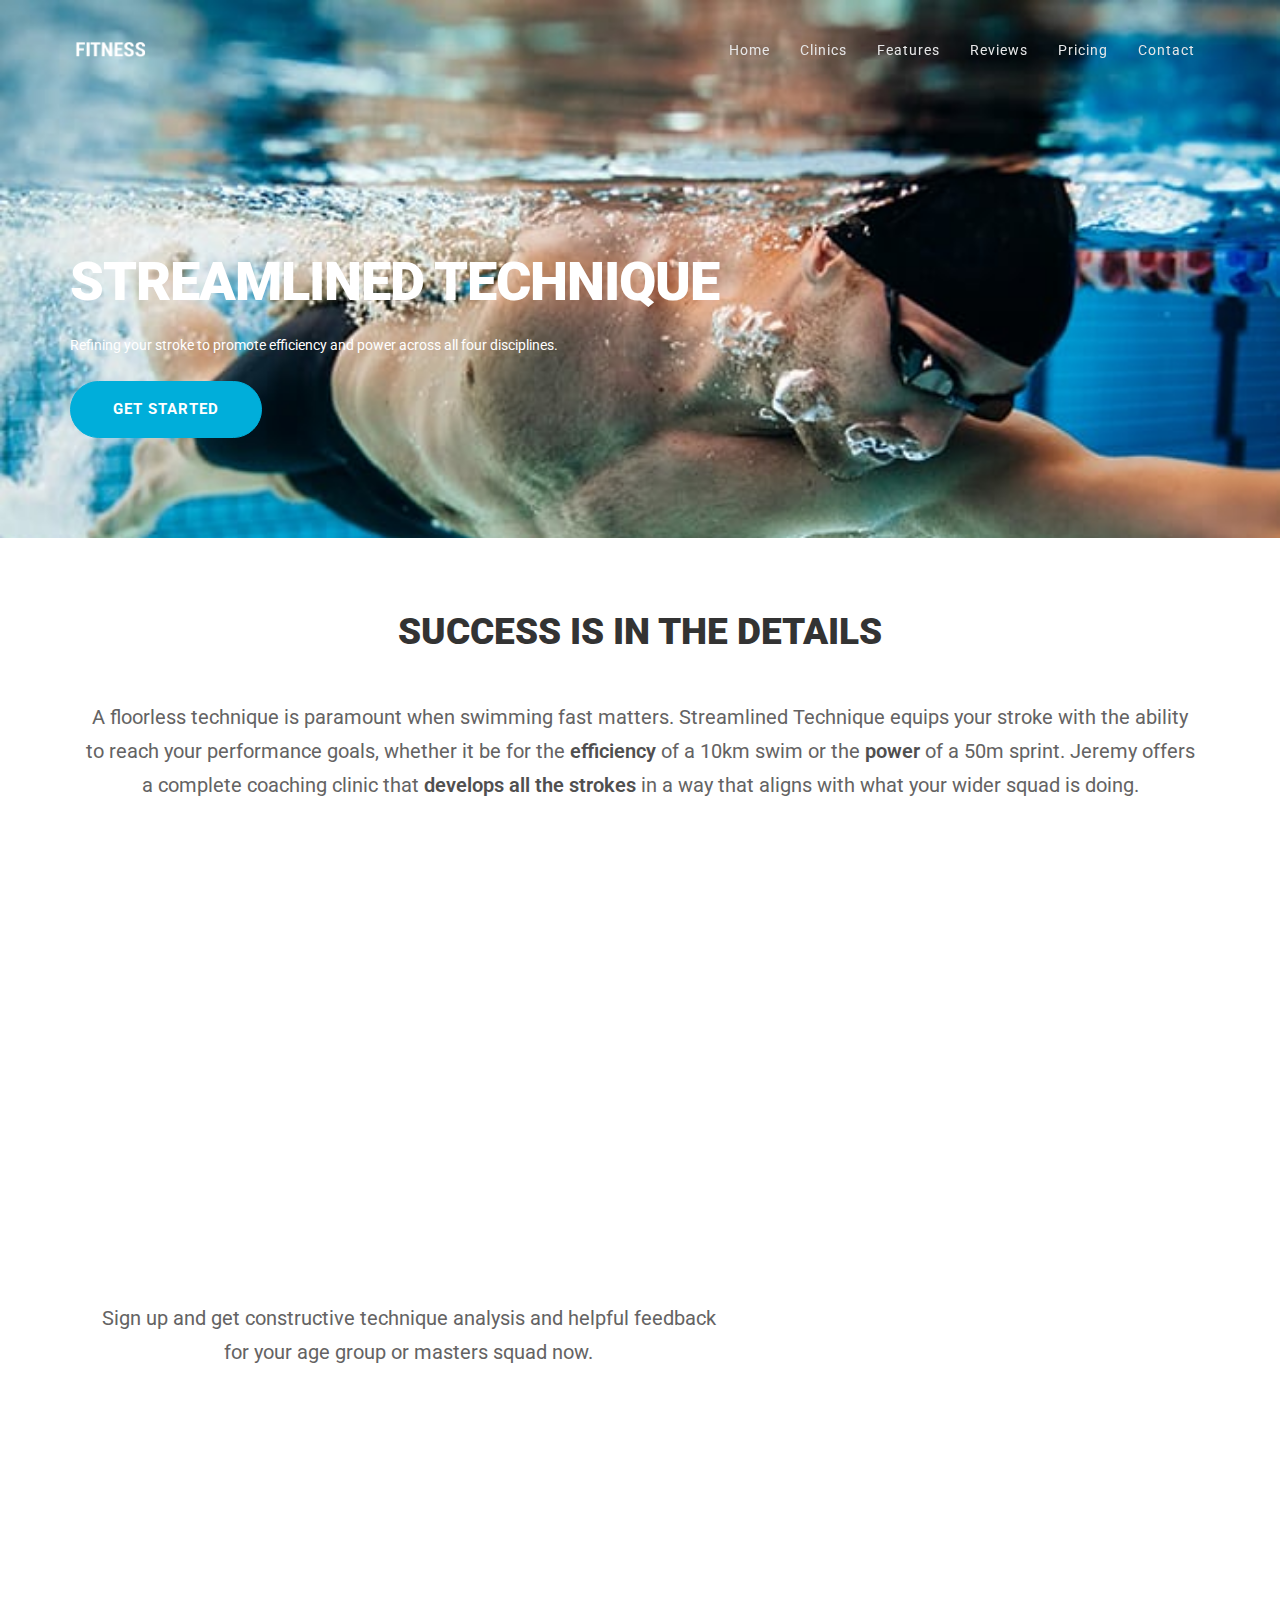
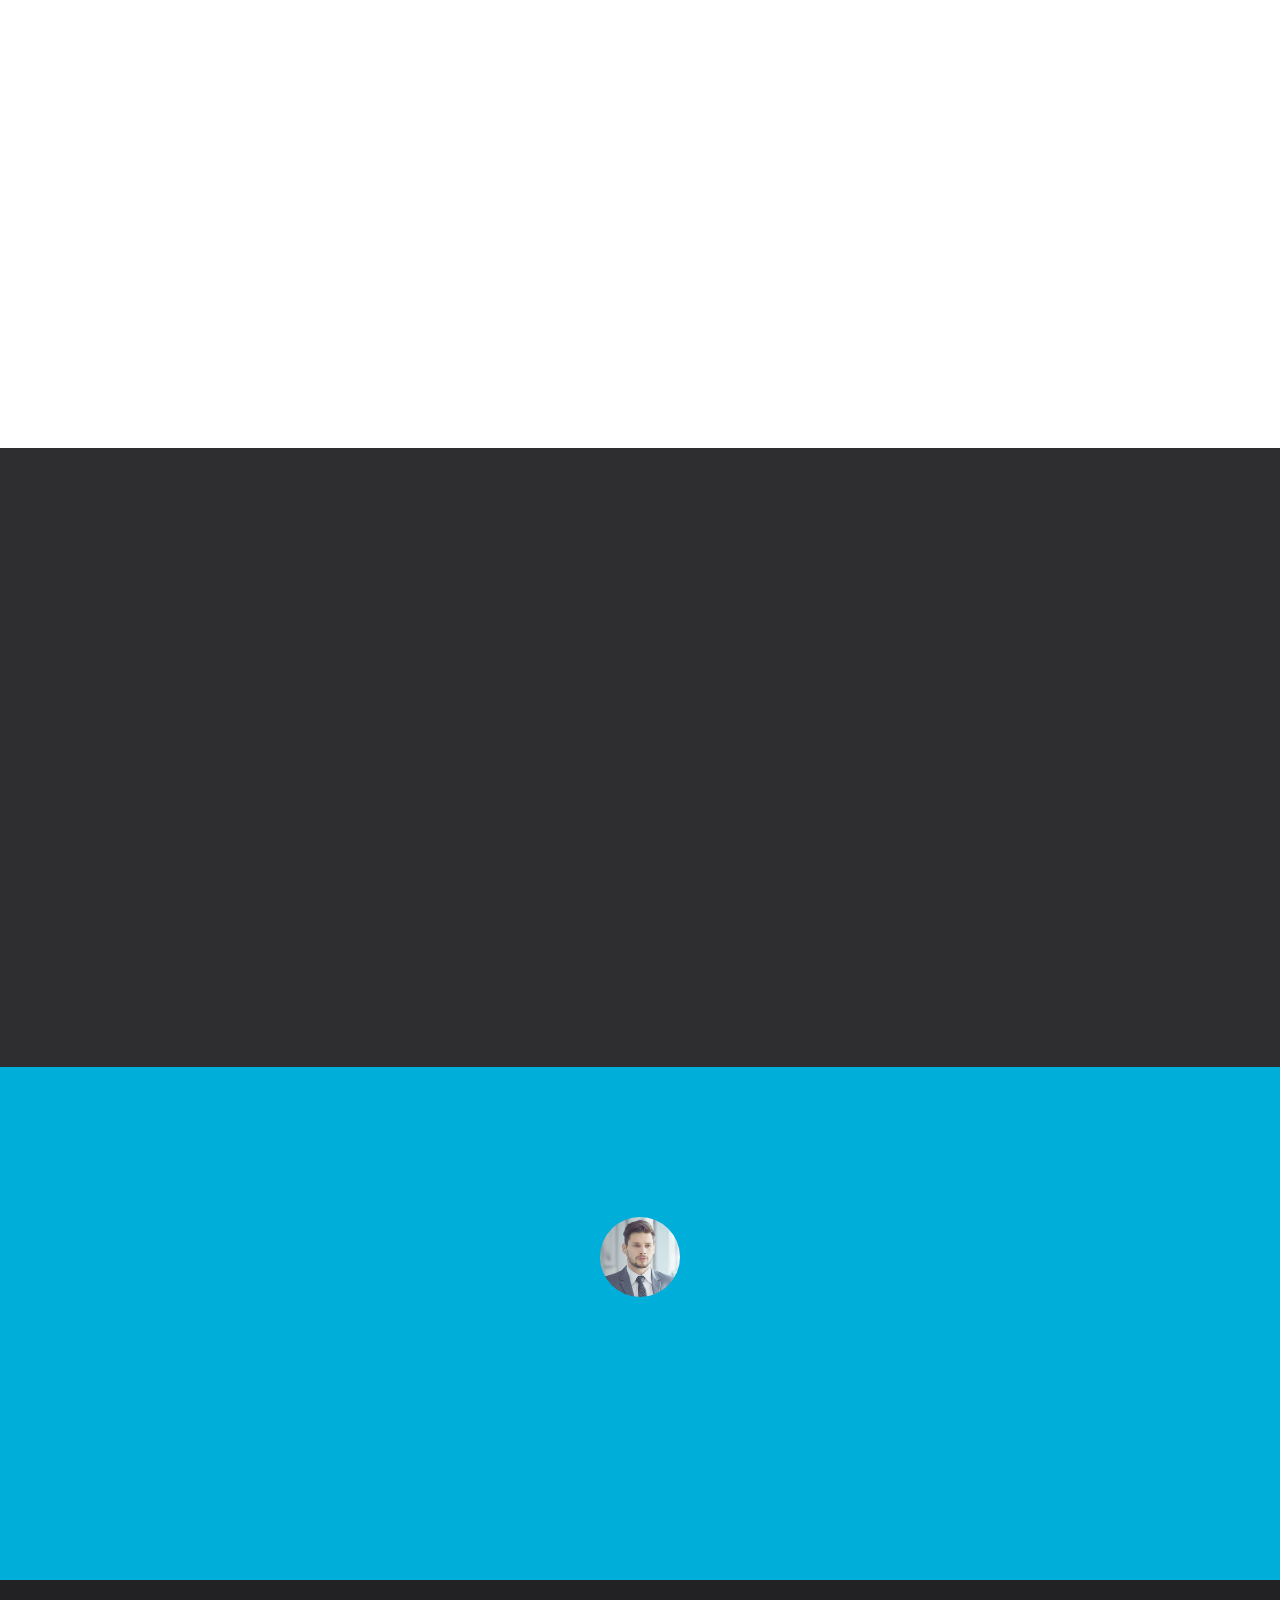
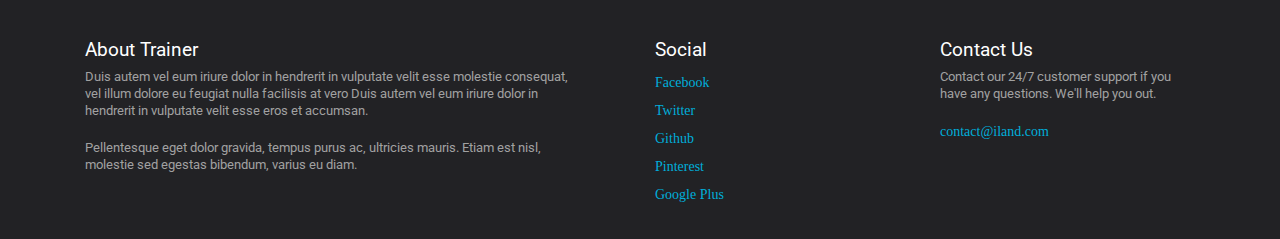
<file: Tech.html>
<!DOCTYPE html>
<html lang="en">
<head>
<meta charset="utf-8">
<title>Streamlined Performance</title>
<link rel="icon" href="images/favicon.png" type="image/png" sizes="16x16">
<meta name="viewport" content="width=device-width, initial-scale=1">
<meta name="description" content="iLand Multipurpose Landing Page Template">
<meta name="keywords" content="iLand HTML Template, iLand Landing Page, Landing Page Template">
<link href="css/bootstrap.min.css" rel="stylesheet" type="text/css" media="all" />
<link href="https://fonts.googleapis.com/css?family=Roboto:300,400,500,700,900" rel="stylesheet">
<link rel="stylesheet" href="css/animate.css">
<!-- Resource style -->
<link rel="stylesheet" href="css/owl.carousel.css">
<link rel="stylesheet" href="css/owl.theme.css">
<link rel="stylesheet" href="css/ionicons.min.css">
<!-- Resource style -->
<link href="css/style.css" rel="stylesheet" type="text/css" media="all" />
</head>
<body>
<div class="wrapper">
  <div class="container">
    <nav class="navbar navbar-default navbar-fixed-top">
      <div class="container"> 
        <!-- Brand and toggle get grouped for better mobile display -->
        <div class="navbar-header page-scroll">
          <button type="button" class="navbar-toggle" data-toggle="collapse" data-target="#bs-example-navbar-collapse-1" aria-expanded="false"> <span class="sr-only">Toggle navigation</span> <span class="icon-bar"></span> <span class="icon-bar"></span> <span class="icon-bar"></span> </button>
          <a class="navbar-brand page-scroll" href="#main"><img src="images/logo.png" width="80" height="30" alt="iLand" /></a> </div>
        <!-- Collect the nav links, forms, and other content for toggling -->
        <div class="collapse navbar-collapse navbar-right" id="bs-example-navbar-collapse-1">
          <ul class="nav navbar-nav">
            <li><a class="page-scroll" href="#main">Home</a></li>
            <li><a class="page-scroll" href="#clinics">Clinics</a></li>
            <li><a class="page-scroll" href="#features">Features</a></li>
            <li><a class="page-scroll" href="#review">Reviews</a></li>
            <li><a class="page-scroll" href="#pricing">Pricing</a></li>
            <li><a class="page-scroll" href="#contact">Contact</a></li>
          </ul>
        </div>
      </div>
    </nav>
    <!-- /.navbar-collapse --> 
  </div>
  <!-- /.container-fluid -->
  
  <div class="main app form" id="main"><!-- Main Section-->
    <div class="technique">
      <div class="container nopadding">
        <div class="col-md-12">
          <div class="hero-content text-centre">
            <h1 class="wow fadeInUp" data-wow-delay="0.1s">STREAMLINED TECHNIQUE</h1>
            <p class="wow fadeInUp" data-wow-delay="0.2s"> Refining your stroke to promote efficiency and power across all four disciplines.  </p>
            <a href="#" class="btn btn-action wow fadeInUp page-scroll" style="visibility: visible; animation-name: fadeInUp;">Get Started</a> </div>
        </div>
      </div>
    </div>
    <!-- Features Section -->
    <div class="app-features text-center" id="features">
      <div class="container">
        <div class="col-md-12"><h1 class="wow fadeInDown" data-wow-delay="0.1s">Success is in the details</h1>
            <p class="big" class="wow fadeInDown" data-wow-delay="0.2s"> A floorless technique is paramount when swimming fast matters. Streamlined Technique equips your stroke with the ability to reach your performance goals, whether it be for the <b>efficiency</b> of a 10km swim or the <b>power</b> of a 50m sprint.
              Jeremy offers a complete coaching clinic that <b>develops all the strokes</b> in a way that aligns with what your wider squad is doing.</p>
            <div class="col-md-2"></div>
            <div class="col-md-8">
              <div class="videoWrapper">
                <iframe class= "topvideo" width="560" height="315" src="https://www.youtube.com/embed/USIHdn3KrWw?start=4152" frameborder="0" allow="accelerometer; encrypted-media; gyroscope; fullscreen"></iframe></div>
            </div>
          <div class="col-md-7"><p class="big" class="wow fadeInDown" data-wow-delay="0.2s"> Sign up and get constructive technique analysis and helpful feedback for your age group or masters squad now.</p></div>
          <div class="list">
            <div class="col-md-5 wow fadeInDown" data-wow-delay="0.5s">
              <div class="skillsicon"> <i class="ion-ios-analytics"></i> </div>
              <div class="feature-single">
                <h2>Customisable</h2>
                <p> Tailor your clinic to your squads needs. Utilise Jeremys' specialist butterfly or IM knowledge or just develop freestyle for your triathlon squad</p>
              </div>
              <div class="skillsicon"> <i class="ion-ios-videocam"></i> </div>
              <div class="feature-single">
                <h2>Video Analysis</h2>
                <p> A full video analysis is taken and given to each swimmer and their coach to help visualise and improve on for next time!</p>
              </div>
              <div class="skillsicon"> <i class="ion-waterdrop"></i> </div>
              <div class="feature-single">
                <h2>Establishing Technique</h2>
                <p> Clinics are only effective if you can establish great technique first into training and then into racing! Jeremy shows you how.</p>
              </div>
            </div>
          </div>
        </div>
      </div>
    </div>
    <!-- Clinics Section -->
    <div class="pitch text-center" id="clinics">
      <div class="container">
        <div class="pitch-intro">
          <h1 class="wow fadeInDown" data-wow-delay="0.2s">EVERTHING IS POSSIBLE</h1>
          <h3 class="wow fadeInDown" data-wow-delay="0.2s">Good things come to those who wait, but only what's left from those who HUSTLE.</h3>
        </div>
        <div class="col-md-12">
          <div class="col-md-4 wow fadeInDown" data-wow-delay="0.2s">
            <div class="pitch-icon"> <img class="img-responsive" src="images/simpledive.png" /> </div>
            <div class="pitch-content">
              <h1>Streamlined Skills</h1>
              <p> Develop long-term results in key areas of Dives, Turns and Underwater Kick.  </p>
            </div>
          </div>
          <div class="col-md-4 wow fadeInDown" data-wow-delay="0.2s">
            <div class="pitch-icon"> <i class="ion-ios-videocam-outline"></i> </div>
            <div class="pitch-content">
              <h1>Camera Analysis</h1>
              <p> Taking and analysing raw footage of training or racing to provide another element of self-evaluation. </p>
            </div>
          </div>
          <div class="col-md-4 wow fadeInDown" data-wow-delay="0.2s">
            <div class="pitch-icon"> <i class="ion-plane"></i> </div>
            <div class="pitch-content">
              <h1>Coach Relief</h1>
              <p> Whether it's going off to nationals or a holiday in the bahamas, coaches need a break. Leave the rest to us. </p>
            </div>
          </div>
        </div>
      </div>
    </div>
     <!-- Client Section -->
    <div class="review-section" id="review">
      <div class="container">
        <div class="col-md-10 col-md-offset-1">
          <div class="reviews owl-carousel owl-theme">
            <div class="review-single"><img class="img-circle" src="images/customer1.png" alt="Client Testimonoal" />
              <div class="review-text wow fadeInUp" data-wow-delay="0.2s">
                <p>Morbi eget dictum enim. Praesent sed quam sit amet lorem tempor rhoncus. <br>
                  In hac habitasse platea dictumst. Vivamus in accumsan ex</p>
                <h3>Johnathan Doe</h3>
                <h3>Marketing Head Matrix media</h3>
              </div>
            </div>
            <div class="review-single"><img class="img-circle" src="images/customer2.png" alt="Client Testimonoal" />
              <div class="review-text">
                <p>Morbi eget dictum enim. Praesent sed quam sit amet lorem tempor rhoncus. <br>
                  In hac habitasse platea dictumst. Vivamus in accumsan ex</p>
                <h3>Oidila Matik</h3>
                <h3>President Lexo Inc</h3>
              </div>
            </div>
            <div class="review-single"><img class="img-circle" src="images/customer3.png" alt="Client Testimonoal" />
              <div class="review-text">
                <p>Morbi eget dictum enim. Praesent sed quam sit amet lorem tempor rhoncus. <br>
                  In hac habitasse platea dictumst. Vivamus in accumsan ex</p>
                <h3>- Alex Dattilo</h3>
                <h3>CEO Optima Inc</h3>
              </div>
            </div>
            <div class="review-single"><img class="img-circle" src="images/customer4.png" alt="Client Testimonoal" />
              <div class="review-text">
                <p>Morbi eget dictum enim. Praesent sed quam sit amet lorem tempor rhoncus. <br>
                  In hac habitasse platea dictumst. Vivamus in accumsan ex</p>
                <h3>- Robert Hammer</h3>
                <h3>design head Omega Corp</h3>
              </div>
            </div>
            <div class="review-single"><img class="img-circle" src="images/customer5.png" alt="Client Testimonoal" />
              <div class="review-text">
                <p>Morbi eget dictum enim. Praesent sed quam sit amet lorem tempor rhoncus. <br>
                  In hac habitasse platea dictumst. Vivamus in accumsan ex</p>
                <h3>- Rita Valentine</h3>
                <h3>CEO Behena digital</h3>
              </div>
            </div>
          </div>
        </div>
      </div>
    </div>
    <!-- Footer Section -->
    <div class="footer" id="contact">
      <div class="container">
        <div class="col-md-6 contact">
          <h1>About Trainer</h1>
          <p>Duis autem vel eum iriure dolor in hendrerit in vulputate velit esse molestie consequat, <br>
            vel illum dolore eu feugiat nulla facilisis at vero Duis autem vel eum iriure dolor in <br>
            hendrerit in vulputate velit esse eros et accumsan.</p>
          <p>Pellentesque eget dolor gravida, tempus purus ac, ultricies mauris. Etiam est nisl,<br>
            molestie sed egestas bibendum, varius eu diam.</p>
        </div>
        <div class="col-md-3 contact footer-menu">
          <h1>Social</h1>
          <ul>
            <li><a href="#">Facebook</a></li>
            <li><a href="#">Twitter</a></li>
            <li><a href="#">Github</a></li>
            <li><a href="#">Pinterest</a></li>
            <li><a href="#">Google Plus</a></li>
          </ul>
        </div>
        <div class="col-md-3 contact">
          <h1>Contact Us</h1>
          <p> Contact our 24/7 customer support if you have any questions. We'll help you out. </p>
          <a href="mailto:support@gmail.com">contact@iland.com</a> </div>
      </div>
    </div>
  </div>
  
  <!-- Scroll To Top --> 
  
  <a id="back-top" class="back-to-top page-scroll" href="#main"> <i class="ion-ios-arrow-thin-up"></i> </a> 
  
  <!-- Scroll To Top Ends--> 
  
</div>
<!-- Main Section -->
</div>
<!-- Wrapper--> 

<!-- Jquery and Js Plugins --> 
<script type="text/javascript" src="js/jquery-2.1.1.js"></script> 
<script type="text/javascript" src="js/bootstrap.min.js"></script> 
<script type="text/javascript" src="js/plugins.js"></script> 
<script type="text/javascript" src="js/menu.js"></script> 
<script type="text/javascript" src="js/custom.js"></script> 
<script src="js/jquery.subscribe.js"></script>
</body>
</html>
</file>
<file: css/style.css>
/*

Theme Name: Fitness
Author: designstub
Author URI: http://www.designstub.com
*/



/*--------------
 * Table of Contents
--------------*/

/*-----------------
1. Reset.css
2. Helper Classes
3. Home page banner
4. Pitch Section
5. Features Section
6. Review
7. Pricing
8. Subscribe form
9. Media Queries
------------------*/


/*----- 1. Reset.css -----*/


html, body, div, span, applet, object, iframe,
h1, h2, h3, h4, h5, h6, p, blockquote, pre,
a, abbr, acronym, address, big, cite, code,
del, dfn, em, img, ins, kbd, q, s, samp,
small, strike, strong, sub, sup, tt, var,
b, u, i, center,
dl, dt, dd, ol, ul, li,
fieldset, form, label, legend,
table, caption, tbody, tfoot, thead, tr, th, td,
article, aside, canvas, details, embed,
figure, figcaption, footer, header, hgroup,
menu, nav, output, ruby, section, summary,
time, mark, audio, video {
	margin: 0;
	padding: 0;
	border: 0;
	font-size: 100%;
	font: inherit;
	vertical-align: baseline;
}
/* HTML5 display-role reset for older browsers */
article, aside, details, figcaption, figure,
footer, header, hgroup, menu, nav, section {
	display: block;
}
body {
	line-height: 1;
}
ol, ul {
	list-style: none;
}
blockquote, q {
	quotes: none;
}
blockquote:before, blockquote:after,
q:before, q:after {
	content: '';
	content: none;
}
table {
	border-collapse: collapse;
	border-spacing: 0;
}


/* --- Common Styles ---*/

h1 {
  font-size: 16px;
}

/*----- Helper Classes -----*/

html * {
  -webkit-font-smoothing: antialiased;
  -moz-osx-font-smoothing: grayscale;
}


*, *:after, *:before {
  -webkit-box-sizing: border-box;
  -moz-box-sizing: border-box;
  box-sizing: border-box;
}
/*
::-webkit-scrollbar {
	display: none;
}
*/
h1, h2, h3, h4, h5, h6 {
  font-family: 'Roboto', sans-serif;
}

p {
	font-family: 'Roboto', sans-serif;
}

::-moz-selection {
    color: #FFFFFF;
    background: #00aeda;
}

::selection {
    color: #FFFFFF;
    background: #00aeda;
}

.nopadding {
	padding: 0;
}

.custompadding {
	padding-left: 5px;
	padding-right: 5px;
}

.no-margin {
	margin-right: 0;
	margin-left: 0;
}

.underline {
	display: inline;
	border-bottom: 3px solid #111;
	padding-bottom: 0;
}

.after-line {
	height: 3px;
	width: 100px;
	background: #001CFF;
	margin-top: -10px;
	-webkit-transition: 0.5s;
	-moz-transition: 0.5s;
	transition: 0.5s;
}

.sup-title {
	display: inline-block;
	font-size: 1em;
	padding: 4px;
	text-transform: uppercase;
	font-weight: bold;
	color: #FFFFFF;
	background: #000000;
	margin: 0 0 20px 0;
}

#loading {
   width: 100%;
   height: 100%;
   top: 0px;
   left: 0px;
   position: fixed;
   opacity: 1;
   background-color: #F2F2F2;
   z-index: 9999;
   text-align: center;
}

#loading-image {
	display: inline;
    top: 40%;
    position: relative;
  z-index: 9999;
}

.logo {
  margin: 0 auto;
	padding: 0px 0px;
	z-index: 111;
}

.logo:hover, .logo:focus {
	text-decoration: none;
	color: #FFF;
}



/* ------ Navbar Styling Starts ----- */


.navbar {
	font-size: 14px;
  font-family: 'Roboto', sans-serif;
	font-weight: 400;
	text-transform: capitalize;
	padding-top: 25px;
	letter-spacing: 1px;
	height: 80px;
	-webkit-transition: all 0.6s;
	-moz-transition: all 0.6s;
	-o-transition: all 0.6s;
	transition: all 0.6s;
	-webkit-backface-visibility: hidden;
}

.navbar-default {
  transition: all 0.6s ease;
	border-color: transparent;
  background-color: transparent;
}

.navbar-default .navbar-toggle {
  border-radius: 0px;
  border-color: transparent;
}

.navbar-default .navbar-toggle:hover {
  background-color: transparent;
}

.navbar-default .navbar-toggle:focus {
  background-color: transparent;
}

.navbar-default .navbar-toggle .icon-bar {
  background-color: #111111;
}

.navbar-default .navbar-brand .navbar-toggle .collapsed {
    padding: 4px 6px;
    font-size: 14px;
    color: #111111;
  }

.navbar-default .navbar-brand {
	padding-top: 5px;
	color: #111111;
	-webkit-transition: 200ms;
	-moz-transition: 200ms;
	-o-transition: 200ms;
	transition: 200ms;
}

.navbar-default .navbar-brand:hover {
  transition: 1s;
}

.navbar-default .navbar-nav > li > a {
  color: #e7e7e8;
  -webkit-transition: all 0.5s;
	-moz-transition: all 0.5;
  transition: all 0.5s;
}

.navbar-default .navbar-nav > li > a:hover {
  color: #222222;
}

.navbar-default .navbar-nav > .active > a {
  background: transparent;
  color: #222222;
  }


.navbar-default .navbar-nav > .active > a:hover {
    background: transparent;
    color: #333333;
}

.navbar-default .navbar-nav > .active > a:focus {
	background: transparent;
  color: #111111;
}

.navbar-default .navbar-collapse {
	border-color: transparent;
  background-color: transparent;
}

.navbar-default .navbar-nav .open .dropdown-toggle {
  color: #111111;
}

.navbar-default .nav-white > li > a {
	color: #FFFFFF;
}

.navbar-default .nav-white > li > a:hover {
	color: #999999;
}

.navbar-default .navbar-brand.nav-white {
	padding-top: 15px;
	color: #FFFFFF;
	font-size: 21px;
	letter-spacing: 1px;
	-webkit-transition: 200ms;
	-moz-transition: 200ms;
	-o-transition: 200ms;
	transition: 200ms;
}

/*---------- Media Queries ---------*/

@media only screen and (max-width: 767px) {

	.navbar {
		padding-top: 5px;
		height: 60px;
	}

  .navbar-default {
    border: 0px;
    background-color: transparent;
  }

	.navbar-default .navbar-collapse {
		text-align: center;
		border-color: transparent;
	  background-color: #FFFFFF;
	}

  .navbar-default .navbar-collapse {
    border: 0;
    border-color: transparent;
  }

  .navbar-default .navbar-nav > li> a {
    color: #222222;
		margin-top: 10px;
  }

	.navbar-default .navbar-nav > li> a:hover {
		color: #222222;
	}

  .navbar-default .navbar-brand {
    color: #FFFFFF;
		padding: 16px 15px !important;
  }

	.navbar-default .navbar-brand.nav-white {
		color: #FFFFFF;
	}

  .navbar-default .navbar-toggle .icon-bar {
    background-color: #111111;
  }
}

@media only screen and (min-width: 240px) {


.navbar.past-main {
	font-size: 14px;
	padding-top: 5px;
	height: 60px;
	background-color: rgba(0, 174, 218, 1);
	-webkit-transition: all 0.6s;
	-moz-transition: all 0.6s;
	-o-transition: all 0.6s;
	transition: all 0.6s;
}

.navbar-default.past-main .navbar-brand {
	color: #111111;
}

.navbar-default.past-main .navbar-toggle .icon-bar {
	background-color: #111111;
}

.navbar-default.past-main .navbar-nav > li > a {
  color: #111111;
  -webkit-transition: color 0.5s;
  transition: color 0.5s;
}

.navbar-default.past-main .navbar-nav > li > a:hover {
  color: rgba(0, 174, 218, 1);
}

.navbar-default.past-main .navbar-nav > .active > a {
  background: transparent;
  color: #5924EC;
  }


.navbar-default.past-main .navbar-nav > .active > a:hover {
    background: transparent;
    color: #222222;
}

.navbar-default.past-main .navbar-nav > .active > a:focus {
	background: transparent;
  color: #222222;
}

}

.navbar-default .nav-white .navbar-toggle .icon-bar {
	background-color: #FFFFFF;
}

.navbar-default.past-main .nav-white .navbar-toggle .icon-bar {
	background-color: #111111;
}

/*---------- Social List ---------*/

.home-social-list {
	position: absolute;
	left: 30px;
	bottom: -30px;
	margin: 0;
	padding: 0;
	list-style: none;
	font-size: 1.8rem;
	line-height: 1.75;
	text-align: center;
  }
  .home-social-list::before {
	display: block;
	content: "";
	width: 2px;
	height: 42px;
	background-color: rgba(255, 255, 255, 0.3);
	margin-left: auto;
	margin-right: auto;
	margin-bottom: 12px;
  }
  .home-social-list li {
	padding-left: 0;
	color: #FFFFFF;
  }
  .home-social-list li a, .home-social-list li a:visited {
	color: #FFFFFF;
  }
  .home-social-list li a:hover, 
  .home-social-list li a:focus, 
  .home-social-list li a:active {
	color: #222222;
  }

  @media only screen and (max-width: 768px) {
	.home-social-list {
	  font-size: 1.65rem;
	}
	.home-social-list::before {
	  height: 30px;
	}
  }
  @media only screen and (max-width: 500px) {
	.home-social-list {
	  font-size: 1.4rem;
	}
	.home-social-list::before {
	  height: 24px;
	}
  }

/* ------------------------------------------------------
-------------- Main Section Styling Starts --------------
--------------------------------------------------------*/


#main {
  height: 100%;
}


/* ----- Hero Section Styling Starts ----- */

.hero-social {
	padding: 0;
	overflow: hidden;
}

.hero-content {
	padding: 100px 0 50px 0;
	overflow: hidden;
}

.hero-content h1 {
	font-size: 34px;
	font-weight: 400;
	color: #262626;
	line-height: 1.2;
	letter-spacing: -1px;
	margin: 0 0 20px 0;
}

.hero-content p {
	font-family: 'Roboto', sans-serif;
	font-size: 14px;
	color: #A1A1A1;
	font-weight: 400;
	line-height: 1.5;
	margin: 0 0 25px 0;
}


.btn-action {
 font-family: 'Roboto', sans-serif;
 background-color: #00aeda;
 border: 1px solid #00aeda;
 border-radius: 30px;
 color: #FFFFFF;
 font-size: 15px;
 font-weight: 700;
 letter-spacing: 1px;
 line-height: 1;
 padding: 20px 42px;
 text-transform: uppercase;
 outline: none;
 -webkit-transition: 200ms;
 -moz-transition: 200ms;
 -o-transition: 200ms;
 transition: 200ms;
}

.btn-action:hover, .btn-action:focus,
.btn-action:active, .btn-action:active:focus {
 background: transparent;
 outline: none;
 color: #00aeda;
 background: transparent;
 border-color: #00aeda;
}


.product .btn-action {
 background-color: transparent;
 border: 1px solid #82714a;
 color: #82714a;
}

.product .btn-action:hover, .product  .btn-action:focus {
 background: #92714A;
 color: #FFFFFF;
 border-color: #82714A;
}

@media only screen and (max-width: 300px){
	.btn-action {
		font-size: 12px;
		font-weight: 700;
		padding: 15px 31px;
	}
}


/* ----------- App Home ---------*/

.software .hero-section {
	padding: 100px 0 0 0;
	background: #F9F9F9;
}

.software .hero-content h1 {
	font-size: 34px;
	font-weight: 600;
	color: #444444;
	margin: 0 0 20px 0;
}


.software .btn-action {
font-family: Arial;
 background-color: #3f51b5;
 border: 1px solid #3f51b5;
 border-radius: 50px;
 color: #FFFFFF;
 font-size: 13px;
 font-weight: 600;
 letter-spacing: 2px;
 line-height: 1;
 padding: 12px 24px;
 text-transform: uppercase;
 outline: none;
 -webkit-transition: 200ms;
 -moz-transition: 200ms;
 -o-transition: 200ms;
 transition: 200ms;
}

.software .btn-action:hover, .software .btn-action:focus,
.software .btn-action:active, .software .btn-action:active:focus {
 background: transparent;
 outline: none;
 color: #3f51b5;
 background: transparent;
 border-color: #3f51b5;
}

.software .hero-section img {
	margin: 0 auto;
}



/*---------------- Form Home Styling ------------------- */

.form .front {
	background-image:url(../images/nickdive.jpg);
	background-size: cover;
	padding: 150px 0 100px 0;
	height: 100%;
	background-color: #FFFFFF;
}

.form .hero-content {
	padding: 50px 0 50px 0;
	overflow: hidden;
}

.form img {
	margin: 0 auto;
}


.form .hero-content h1 {
	font-size: 34px;
	font-weight: 900;
	color: #fff;
	line-height: 1.2;
	letter-spacing: -1px;
	margin: 0 0 20px 0;
}

.form .hero-content p {
	font-family: 'Roboto', sans-serif;
	font-size: 14px;
	color: #fff;
	font-weight: 400;
	line-height: 1.5;
	margin: 0 0 25px 0;
}

.form .sub-form {
	padding: 30px 0 0 0;
	text-align: left;
}


.form .subscribe-form .submit-button {
  font-size: 0.9em;
  height: 40px;
  border: 2px solid;
  border-radius: 0 5px 5px 0;
  margin: 0;
  padding: 0 25px 0 25px;
	border-color: #222225;
  background-color: #222225;
  color: #FFFFFF;
	box-shadow: 0 0 1px transparent;
  outline: none;
	-webkit-transition: 500ms;
	-moz-transition: 500ms;
	transition: 500ms;
}

.form .subscribe-form .submit-button:hover {
  border-color: #000000;
    background-color: #000000;
  -webkit-transition: 500ms;
	-moz-transition: 500ms;
  transition: 500ms;
}

.form .subscribe-form .submit-button-clinic {
	font-size: 0.9em;
	height: 40px;
	border: 2px solid;
	border-radius:5px;
	margin: 23px 0 3px 2px;
	padding: 0 25px 0 25px;
	  border-color: #00aeda;
	background-color: #00aeda;
	color: #FFFFFF;
	  box-shadow: 0 0 1px transparent;
	outline: none;
	  -webkit-transition: 500ms;
	  -moz-transition: 500ms;
	  transition: 500ms;
  }
  
  .form .subscribe-form .submit-button-clinic:hover {
	border-color: #000000;
	  background-color: #000000;
	-webkit-transition: 500ms;
	  -moz-transition: 500ms;
	transition: 500ms;
  }

.form .btn-action {
	background: #00aeda;
	border-color: #00aeda;
	color: #FFFFFF;
}

.form .btn-action:hover {
	background: transparent;
	border-color: #00aeda;
	color: #00aeda;
}

.form .skills {
	background-image:url(../images/racestart.jpg);
	background-color: #FFFFFF;
	background-size: cover;
	padding: 150px 0 0 0;
	height: 100%;
}

.form .technique {
	background-image:url(../images/techmain.jpg);
	background-color: #FFFFFF;
	background-size: cover;
	padding: 150px 0 0 0;
	height: 100%;
}

.form .coach {
	background-image:url(../images/coachmain.jpg);
	background-color: #FFFFFF;
	background-size: cover;
	padding: 150px 0 0 0;
	height: 100%;
}



/*-----------------------------------------------------
-------------- Image Bg Styling Starts ----------------
------------------------------------------------------*/


.image-bg .hero-section {
	background: linear-gradient(to right, rgba(0, 0, 0, 0.5), rgba(0, 0, 0, 0.2)), url(../images/image-bg.jpg) no-repeat center center;
	background-size: cover;
	padding: 150px 0 100px 0;
}

.image-bg .hero-content h1 {
	font-weight: 600;
	color: #FFFFFF;
}

.image-bg .hero-content p {
	color: #FFFFFF;
}

.app img.dive {
	display: block;
	max-width: 60%;
	height: auto;
	margin: 7px auto;
}









/* ------------ Signup Hero Section ------------ */

.signup .hero-section {
	background: linear-gradient(to right, rgba(0, 0, 0, 0.9), rgba(0, 0, 0, 0.7)), url(../images/app_bg.jpg) no-repeat center center;
	background-size: cover;
	padding: 150px 0 100px 0;
}

.signup .hero-content {
	padding: 50px 0 100px 0;
}

.signup .hero-content h1 {
	font-size: 34px;
	font-weight: 600;
	color: #FFFFFF;
	line-height: 1.2;
	letter-spacing: 0;
}

.signup .hero-content p {
	color: #FFFFFF;
}

.signup-form {
	padding: 25px 25px 30px 25px;
	background: #00aeda;
	-moz-border-radius: 0 0 4px 4px; -webkit-border-radius: 0 0 4px 4px; border-radius: 0 0 4px 4px;
	text-align: left;
}

.signup-form h1 {
	font-weight: 600;
	font-size: 24px;
	color: #FFFFFF;
	letter-spacing: 0;
	line-height: 1.4;
	text-transform: capitalize;
	text-align: center;
	margin: 20px 0 30px 0;
}

.signup-form form textarea {
	height: 100px;
}

.signup-form form .input-error {
	border-color: #19b9e7;
}

.signup-form p {
	font-family: 'Roboto', sans-serif;
	font-size: 12px;
	color: #DDDDDD;
	margin: 25px 0 10px 0;
}

.form-group {
	margin-bottom: 20px;
}


.signup .btn-action.btn-round {
	background: #00aeda;
	border-color: #00aeda;
	color: #FFFFFF;
	font-size: 15px;
	padding: 12px 24px;
	font-weight: 600;
	text-transform: capitalize;
	border: 2px solid #00aeda;
	border-radius: 30px;
}

.signup .btn-action.btn-round:hover, .signup .btn-action.btn-round:focus {
	background: transparent;
	color: #00aeda;
	border-color: #00aeda;
}


.signup .btn-action {
	background: #00aeda;
	border-color: #00aeda;
	color: #FFFFFF;
}

.signup .btn-action:hover {
	background: transparent;
	border-color: #00aeda;
	color: #00aeda;
}



input[type="text"],
textarea[type="text"],
textarea.form-control {
	height: 45px;
    margin: 0;
    padding: 0 20px;
    vertical-align: middle;
    background: #F8F8F8;
    border: 1px solid #DDDDDD;
    font-family: 'Open Sans', sans-serif;
    font-size: 16px;
    font-weight: 300;
    line-height: 50px;
    color: #888888;
    -moz-border-radius: 0; -webkit-border-radius: 0; border-radius: 0;
    -moz-box-shadow: none; -webkit-box-shadow: none; box-shadow: none;
    -o-transition: all .3s; -moz-transition: all .3s; -webkit-transition: all .3s; -ms-transition: all .3s; transition: all .3s;
}

textarea,
textarea.form-control {
	padding-top: 10px;
	padding-bottom: 10px;
	line-height: 30px;
}

input[type="text"]:focus,
textarea[type="text"]:focus,
textarea.form-control:focus {
	outline: 0;
	background: #FFFFFF;
    border: 1px solid #111;
    -moz-box-shadow: none; -webkit-box-shadow: none; box-shadow: none;
}

input[type="text"]:-moz-placeholder, textarea:-moz-placeholder, textarea.form-control:-moz-placeholder { color: #888; }
input[type="text"]:-ms-input-placeholder, textarea:-ms-input-placeholder, textarea.form-control:-ms-input-placeholder { color: #888; }
input[type="text"]::-webkit-input-placeholder, textarea::-webkit-input-placeholder, textarea.form-control::-webkit-input-placeholder { color: #888; }


input[type="email"],
textarea,
textarea.form-control {
	height: 45px;
    margin: 0;
    padding: 0 20px;
    vertical-align: middle;
    background: #F8F8F8;
    border: 1px solid #DDDDDD;
    font-family: 'Open Sans', sans-serif;
    font-size: 16px;
    font-weight: 300;
    line-height: 50px;
    color: #888888;
    -moz-border-radius: 0; -webkit-border-radius: 0; border-radius: 0;
    -moz-box-shadow: none; -webkit-box-shadow: none; box-shadow: none;
    -o-transition: all .3s; -moz-transition: all .3s; -webkit-transition: all .3s; -ms-transition: all .3s; transition: all .3s;
}

input[type="email"]:focus,
textarea:focus,
textarea.form-control:focus {
	outline: 0;
	background: #FFFFFF;
    border: 1px solid #111;
    -moz-box-shadow: none; -webkit-box-shadow: none; box-shadow: none;
}

input[type="email"]:-moz-placeholder, textarea:-moz-placeholder, textarea.form-control:-moz-placeholder { color: #888; }
input[type="email"]:-ms-input-placeholder, textarea:-ms-input-placeholder, textarea.form-control:-ms-input-placeholder { color: #888; }
input[type="email"]::-webkit-input-placeholder, textarea::-webkit-input-placeholder, textarea.form-control::-webkit-input-placeholder { color: #888; }



.signup-form button.btn {
	height: 45px;
    margin: 0;
    padding: 0 20px;
    vertical-align: middle;
    background: #111111;
    border: 0;
    font-family: 'Open Sans', sans-serif;
    font-size: 16px;
    font-weight: 400;
    line-height: 45px;
    color: #FFFFFF;
		text-transform: uppercase;
    -moz-border-radius: 4px; -webkit-border-radius: 4px; border-radius: 4px;
    text-shadow: none;
    -moz-box-shadow: none; -webkit-box-shadow: none; box-shadow: none;
    -o-transition: all .3s; -moz-transition: all .3s; -webkit-transition: all .3s; -ms-transition: all .3s; transition: all .3s;
}

.signup-form button.btn:hover {
	 opacity: 0.6; color: #FFFFFF;
 }

.signup-form button.btn:active {
	 outline: 0;
	 opacity: 0.6;
	 color: #FFFFFF;
	 -moz-box-shadow: none;
	 -webkit-box-shadow: none;
	 box-shadow: none;
 }

.signup-form button.btn:focus {
	outline: 0;
	opacity: 0.6;
	background: #19b9e7;
	color: #fff;
}

.signup-form button.btn:active:focus, button.btn.active:focus {
	outline: 0;
	opacity: 0.6;
	background: #19b9e7;
	color: #fff;
}

@media only screen and (max-width: 991px) {
	.signup-form {
		max-width: 500px;
		margin: 0 auto;
	}
}


/*-------------------------------------------------------
---------------- Slider Section Styling -----------------
--------------------------------------------------------*/

.slider-pro .sp-slide {
	background: #222222;
}

.slider-pro h2.sp-layer {
	font-size: 44px !important;
	color: #111111;
	font-weight: bold;
	letter-spacing: -1px;
	line-height: 1.3;
	text-align: left;
}

.slider-pro p.sp-layer {
	font-size: 16px;
	color: #A1A1A1;
	line-height: 1.4;
}

.slider-pro a {
	text-decoration: none;
	color: #444444;
	-webkit-transition: 0.5s !important;
	-moz-transition: 0.5s !important;
	transition: 0.5s !important;
}

.slider-pro .link-color {
	text-decoration: none;
	color: #111;
	-webkit-transition: 0.5s !important;
	-moz-transition: 0.5s !important;
	transition: 0.5s !important;
}

.slider-pro a:hover {
	color: #999999;
}



@media only screen and (max-width: 768px) {

	.slider-pro h2.sp-layer {
		font-size: 34px !important;

	}
}


/* -----------------------------------------------------
--------------- App Home Styling starts ----------------
--------------------------------------------------------*/


.app .hero-section {
	padding: 50px 0 0 0;
}

.app .hero-content {
	padding: 100px 0 100px 0;
}

.app img {
	margin: 0 auto;
}

.app img.dive {
	display: block;
	max-width: 60%;
	height: auto;
	margin: 7px auto;
}

.app img.swim {
	display: block;
	max-width: 90%;
	height: auto;
	margin: 8px auto;
}

.app-info h1 {
  font-size: 34px;
  font-weight: 600;
  color: #404040;
  margin-top: 30px !important;
}

.app-info h4 {
  font-family: 'Roboto', sans-serif;
  font-size: 16px;
  font-weight: 300;
  color:  #3C4B5D;
	line-height: 1.4;
  margin-top: 20px;
}

.app-info i {
	margin-top: 15px;
	display: inline-block;
}

.app-info span {
  font-family: 'Roboto', sans-serif;
  font-size: 12px;
  font-weight: 400;
  color: #222222;
}

.app-info .ion {
  font-size: 1em;
  color: #ff8000;
}

.download-buttons {
  margin-top: 25px;
  margin-bottom: 25px;
}

.download-buttons img {
	margin-left: 5px;
	margin-right: 5px;
}


.app .btn-action {
	color: #FFFFFF;
	background: #00aeda;
	border-color: #00aeda;
	 border-radius: 30px;
}

.app .btn-action:hover {
	color: #00aeda;
	background: #222225;
	border-color: #222225;
}



/*----------------------------------------------------
-------------- Split Home Coming Soon ----------------
-----------------------------------------------------*/


.cs-main .left-section {
		background-color: #F2F2F2;
		position: absolute;
    left: 0;
		right: 0;
		top: 0;
		bottom: 0;
    width: 50%;
		height: 100%;
		overflow: hidden;
    z-index: 1;
}

.cs-main .right-section {
    position: absolute;
    right: 0;
    top: 0;
    bottom: 0;
		padding: 0 20px 0 20px;
		width: 50%;
		height: 100%;
    background: #FFFFFF;
    z-index: 99;
    overflow: hidden;
    overflow-y: auto;
}

.cs-main .hero-section {
	padding: 120px 0 0 0;
	background: #FFFFFF !important;
}

.cs-main .hero-content {
	padding: 50px 0 0 0;
}

.cs-main .app-info h1 {
	font-weight: 600;
	font-size: 42px;
}

.cs-main .left-section {
	background: linear-gradient(rgba(0, 0, 0, 0), rgba(0, 0, 0, 0)), url(../images/split-bg.jpg) no-repeat center center;
	background-size: cover;
}


@media only screen and (max-width : 801px) {

	 .cs-main .right-section{
			position: relative;
			width: 100%;
	}

	.cs-main .hero-section {
		padding: 50px 0 0 0;
	}


	 .cs-main .left-section{
			position: relative;
			width: 100%;
			min-height: 100vh;
	}
}




/*-------------------------------------------------
----------- About Section Styling Starts ----------
--------------------------------------------------*/

.about {
	padding: 100px 0 100px 0;
	background: #F1F1F1;
}

.about-content {
	max-width: 800px;
	margin: 0 auto;
}

.about-content h2 {
	font-family: 'Josefin Sans';
	font-size: 24px;
	line-height: 1.2;
	color: #111111;
}

.about-content h3 {
	font-family: 'Josefin Sans';
	font-size: 21px;
	font-weight: bold;
	line-height: 1;
	letter-spacing: 1px;
	text-transform: capitalize;
	color: #111111;
	margin: 50px 0 0 0;
}



/* ----- Client Sectiion Styling ----- */

.client-section {
	background-color: #00aeda;
	padding: 5px 0 0 0;
}

.clients .single {
	padding: 25px 0 25px 0;
}

.clients .single img {
	-webkit-filter: grayscale(100%);
    filter: grayscale(100%);
		opacity: 0.6;
}


/*----------------------------------------------------
----------- Pitch Section Styling Starts ----------
-----------------------------------------------------*/


.pitch {
	padding: 100px 0 100px 0;
	background: #2e2e30;
}

.pitch-intro {
	max-width: 650px;
	margin: 0 auto;
	padding: 0 0 100px 0;
}

.pitch-intro h1 {
	font-size: 37px;
	font-weight: 900;
	line-height: 1.2;
	color: #FFF;
	margin: 0 0 20px 0;
}

.pitch-intro h3 {
	font-size: 20px;
	font-weight: 400;
	line-height: 1.2;
	color: rgb(180, 180, 180);
	margin: 0;
}


.pitch-intro p {
	font-family: 'Roboto', sans-serif;
	font-size: 14px;
	line-height: 1.5;
	color: #A1A1A1;
	letter-spacing: 0;
}

.pitch-icon {
	margin: 0 0 10px 0;
	background: #00aeda;
	width: 60px;
	height: 60px;
	display: inline-block;
	border-radius: 50%;
}

.pitch-icon i {
	font-size: 34px;
	color: #FFFFFF;
	position: absolute;
	left: 0;
	right: 0;
	top: 32px;
}

.pitch-content {
	padding: 10px 5px 20px 5px;
}

.pitch-content h1 {
	font-size: 17px;
	font-weight: 600;
	line-height: 1.2;
	letter-spacing: 0;
	color: #FFF;
	margin: 0 0 10px 0;
	text-transform:uppercase;
}

.pitch-content p {
	font-family: 'Roboto', sans-serif;
	font-size: 14px;
	line-height: 1.5;
	color: #A1A1A1;
	letter-spacing: 0;
}

.pitch .clinic-border {
	border-style: ridge;
	border-color: #00aeda;
	border-width: 1px;
	padding: 20px 0 0 0;
	margin: 9px 9px 9px 9px;
}

.pitch .clinic-border:hover, .pitch .clinic-border:focus,
.pitch .clinic-border:active {
	border-color: #ffffff;

}


/*----------------------------------------------------
----------- Features Icon Styling Starts -------------
-----------------------------------------------------*/

.icon-features {
	padding: 100px 0 0 0;
}

.icon-features-intro {
	padding: 0 0 50px 0;
}

.icon-features-intro h1 {
	font-size: 34px;
	font-weight: 600;
	letter-spacing: -1px;
	margin: 0 0 10px 0;
	text-align: center;
}

.icon-features-intro p {
	font-size: 16px;
	color: #A1A1A1;
	text-align: center;
	margin: 0 0 30px 0;
}

.f-single {
	position: relative;
	padding: 10px 0 80px 0;
}

.f-icon i {
	font-size: 54px;
	font-weight: bold;
	position: absolute;
	left: 0;
}

.f-content {
	padding-left: 80px;
}

.f-content h2 {
	font-size: 21px;
	font-weight: 400;
	margin: 0 0 10px 0;
}

.f-content p {
	font-family: 'Roboto', sans-serif;
	font-size: 14px;
	font-weight: 300;
	color: #4D4D4D;
	line-height: 1.5;
	text-align: left;
}



/*----------------------------------------------------
----------- Features Section Styling Starts ----------
-----------------------------------------------------*/


.features {
	padding: 25px 0 25px 0;
}

.features-inner {
	width: 100%;
}

.features .features-list {
	padding: 20px 0 0 0;
	text-align: center;
}

.features .features-list h1 {
	font-size: 26px;
	font-weight: 400;
	line-height: 1;
	color: #222222;
	margin: 0 0 30px 0;
}

.features .features-list ul {
	list-style-type: circle;
	padding-left: 20px;
	text-align: center;
}


.features .features-list ul li {
	display: block;
	margin: 0 0 15px 0;
	font-family: 'Josefin Sans';
	font-size: 16px;
	line-height: 1.2;
	color: #A1A1A1;
}

/* ----- App Features List ----- */

.software .features {
	padding: 100px 0 100px 0;
}

.software .features .features-list h1 {
	font-size: 26px;
	font-weight: 600;
	letter-spacing: -1px;
	line-height: 1.2;
	color: #222222;
	margin: 20px 0 20px 0;
}

.software .features-list p {
	margin: 0 0 25px 0;
	font-family: 'Josefin Sans';
	font-size: 18px;
	line-height: 1.2;
	color: #A1A1A1;
}

.software .features .features-list ul {
	list-style-type: disc;
	padding-left: 20px;
}


.software .features .features-list ul li {
	font-family: 'Roboto', sans-serif;
	display: block;
	font-size: 13px;
	margin: 0 0 15px 0;
	color: #A1A1A1;
}


/* --------------- Feature Sub ------------ */

.feature-sub .sub-inner h1 {
	font-size: 27px;
	font-weight: 500;
	line-height: 1.5;
	color: #FFFFFF;
	margin: 0 0 30px 0;
}

.feature-sub .sub-inner .btn-action {
	color: #FFFFFF;
	background: #00aeda;
	border-color: #00aeda;
}

.feature-sub .sub-inner .btn-action:hover {
	color: #00aeda;
	background: transparent;
	border-color: #00aeda;
}

.feature-sub {
	background: linear-gradient(to right, rgba(0, 0, 0, 0.2), rgba(0, 0, 0, 0.6)), url(../images/image-bg.jpg) no-repeat center center;
	background-size: cover;
	padding: 150px 0 150px 0;
}

.sub-inner {
	padding:0 10% 0 10%;
	text-align:center;
	float: left;
}

/* --------- App Features Sub ------- */


.software .feature-sub {
	background: linear-gradient(to right, rgba(0, 0, 0, 0.1), rgba(0, 0, 0, 0.99)), url(../images/app_bg1.jpg);
	background-repeat: no-repeat;
	background-position: center;
	background-size: cover;
	padding: 150px 0 150px 0;
}

.software .feature-sub .sub-inner h1 {
	font-family: 'Josefin Sans';
	font-size: 34px;
	font-weight: 300;
	line-height: 1.1;
	color: #FFF;
	margin: 0 0 30px 0;
}


/*  --------------------------------------------------
------------- Reviews Section Styling ----------------
-----------------------------------------------------*/

.app-features {
	background: #FFFFFF;
	padding: 75px 0 100px 0;
}

.app-features h1 {
	font-size: 37px;
	font-weight: 900;
	margin: 0 0 10px 0;
	text-transform:uppercase;
}

.app-features p {
	font-size: 16px;
	font-weight: 400;
	color: #A1A1A1;
	line-height: 1.4;
	margin: 10px 0 50px 0;
}

.app-features p.big {
	font-size: 20px;
	font-weight: 400;
	color: #646363;
	line-height: 1.7;
	margin: 50px 0 50px 0;
}

.app-features p.big b {
	font-size: 20px;
	font-weight: 600;
	color: #504f4f;
	line-height: 1.7;
	margin: 50px 0 50px 0;
}


.app-features img {
	 margin: 0 auto;
}

.app-features .features-left, .app-features .features-right {
	padding: 50px 0 0 0;
}

.app-features .list {
	position: relative;
	top: 25px;
}

.app-features .icon {
	margin-top: 10px;
	margin-bottom: 20px;
}

.app-features .icon i {
	font-size: 60px;
	color: #00aeda;
}

.app-features .skillsicon i {
	font-size: 60px;
	color: #00aeda;
	top: 50px;
}


.app-features .feature-single {
	margin-left: 0;
	margin-bottom: 50px;
}


.app-features .feature-single h1 {
	font-size: 15px;
	font-weight: 600;
	color: #222222;
	margin: 0 0 10px 0;
	letter-spacing: 1px;
	text-transform:uppercase;
}

.app-features .feature-single h2 {
	font-size: 19px;
	font-weight: 600;
	color: #3a3939;
	margin: 10px 0 20px 0;
	letter-spacing: 1px;
	text-transform:uppercase;
}

.app-features .feature-single p {
	font-size: 17px;
	color: #A1A1A1;
	line-height: 1.4;
	letter-spacing: 1px;
	margin: 10px 0 0 0;
}

.app-features .videoWrapper {
	position: relative;
  	padding-bottom: 56.25%; /* 16:9 */
  	height: 0;
}

.app-features .videoWrapper .topvideo {
	position: absolute;
  	top: 0;
  	left: 0;
	padding: 25px 0 50px 0;
	width: 100%;
	height: 100%;
}


/*-------------------------------------------------------
------------- Split Features Section Styling ------------
--------------------------------------------------------*/

.split-features {
	background: #F9F9F9;
	padding: 50px 0 50px 0;
	overflow: hidden;
}

.signup .split-features {
	background: #F2F2F2;
}

.split-image img {
	margin: 0 auto;
}

.split-content {
	padding: 20px;
	text-align: center;
}

.split-content h1 {
	font-size: 37px;
	font-weight: 900;
	letter-spacing: -1px;
	margin: 0 0 20px 0;
}

.split-content h2 {
	font-size: 37px;
	font-weight: 900;
	letter-spacing: 2px;
	margin: 0 0 20px 0;
	text-align: center;
}

.split-content h3 {
	font-size: 16px;
	line-height: 1.4;
	color: #A1A1A1;
	letter-spacing: 0;
	text-align: center;
}

.split-content p {
	font-size: 16px;
	line-height: 1.4;
	color: #A1A1A1;
	letter-spacing: 0;
}

.split-content ul {
	list-style-type: disc;
	display: inline-block;
	margin: 30px 0 0 0;
}

.split-content ul li {
	font-family: 'Roboto', sans-serif;
	font-size: 16px;
	letter-spacing: 0;
	margin-bottom: 15px;
	margin-left: 15px;
	color: #A1A1A1;
}

.split-features2 {
	background: #FFFFFF;
	padding: 50px 0 50px 0;
	overflow: hidden;
}



/*  --------------------------------------------------
------------- Reviews Section Styling ----------------
-----------------------------------------------------*/

.review-section {
	padding: 150px 0 150px 0;
	text-align: center;
	background: #00aeda;
}

.review-skill {
	padding: 50px 0 100px 0;
	text-align: center;
	background: #00aeda;
}
	
.review-skill h1 {
	font-size: 37px;
	font-weight: 900;
	margin: 0 0 40px 0;
	text-transform:uppercase;
}

.reviews {
  width: 100%;
}


.review-single img {
  width:80px;
	height:80px;
}

.review-skills img {
	width:200px;
	  height:100%;
	  padding: 50px 0 100px 0;
}

.review-text h3 {
	font-family: 'Roboto', sans-serif;
  font-size: 13px;
	font-weight: 500;
	letter-spacing: 1px;
	line-height: 1.5;
  color: #222225;
  text-transform:uppercase;
}

.review-text .ion {
	display: inline-block;
	margin-top: 20px;
  font-size: 14px;
  color: #ff8000;
}

.review-text p {
  font-family: 'Roboto', sans-serif;
  font-size: 17px;
	font-weight: 400;
  padding: 20px 10px 20px 10px;
	letter-spacing: 1px;
	line-height: 1.5;
  color: #fff;
}




/*  --------------------------------------------------
------------- Pricing Section Styling ----------------
-----------------------------------------------------*/


.pricing {
	padding: 50px 0 100px 0;
}

.pricing-content {
	padding: 60px 0 0 0;
	text-align: center;
}

.pricing h1 {
	font-size: 28px;
	font-weight: 400;
	letter-spacing: -1px;
	line-height: 1.2;
}

.pricing h4 {
	font-size: 14px;
	font-weight: 400;
	color: #A1A1A1;
	margin: 10px 0 30px 0;
}

.pricing p {
	font-family: 'Roboto', sans-serif;
	font-size: 14px;
	font-weight: 400;
	color: #444444;
	line-height: 1.4;
}

.pricing .btn-buy {
	padding: 40px 0 20px 0;
}

.pricing .btn-buy img {
	display: inline;
}

.pricing .price-tag h2 {
	font-family: 'Josefin Sans';
	font-size: 24px;
	font-weight: 400;
	color: #A1A1A1;
	margin: 0 0 20px 0;
}




/* ----- Pricing Tables Styling Starts ----- */

.pricing-section {
	width: 100%;
	height: 100%;
	padding-top: 100px;
	padding-bottom: 100px;
	background: #2e2e30;
}

.pricing-intro {
	padding-bottom: 30px;
}

.pricing-intro h1 {
	font-size: 37px;
	color: #FFF;
	font-weight: 600;
	line-height: 1.4;
	text-transform:uppercase;
}


.pricing-intro p {
	font-size: 15px;
	color: #a1a1a1;
	font-weight: 300;
	line-height: 1.4;
	letter-spacing: 1px;
	margin-top: 10px;
	margin-bottom: 50px;
}

.pricing-section .table-left, .pricing-section .table-right {
	padding: 20px 20px 50px 20px;
	margin: 0 auto;
	margin-bottom: 30px;
	background-color: #222225;
	box-shadow: 0px 0px 80px 0px rgba(0,0,0,.1);
	border: transparent;
	width: 100%;
}

.pricing-details {
	padding: 50px 50px 40px 50px;
}

.table-left .icon, .table-right .icon {
	font-size:60px;
	margin: 0 auto;
	color:#00aeda;
}

.table-left .pricing-details span, .table-right .pricing-details span {
	display: inline-block;
	font-family: 'Roboto', sans-serif;
	font-size: 48px;
	font-weight: 700;
	color: #FFF;
	margin-bottom: 20px;
}

.table-left .pricing-details h2, .table-right .pricing-details h2 {
	font-size: 18px;
	font-weight: 600;
	color: #7d7d7f;
	margin-bottom: 30px;
}

.table-left .pricing-details p, .table-right .pricing-details p {
	font-family: 'Roboto', sans-serif;
	font-size: 14px;
	font-weight: 300;
	color: #505050;
	letter-spacing: 1px;
	line-height: 1.4;
}

.table-left .pricing-details ul, .table-right .pricing-details ul {
	margin-top: 30px;
	margin-bottom: 50px;
}


.table-left .pricing-details li, .table-right .pricing-details li {
	font-family: 'Roboto', sans-serif;
	font-size: 14px;
	font-weight: 400;
	color: #7d7d7f;
	line-height: 1.4;
	margin-bottom: 10px;
}

.pricing-section .table-left:hover, .pricing-section .table-right:hover {
	box-shadow: 0 0 20px 0 rgba(0, 0, 0, 0.1);
	-webkit-transition: 0.3s;
	-moz-transition: 0.3s;
	-o-transition: 0.3s;
	transition: 0.3s;
}

.pricing-section .table-left, .pricing-section .table-right {
	margin-top: 20px;
}

.pricing-section .table-center {
	margin-top: 0;
}

/* ----- Pricing Section Styling Ends ----- */




/* ----- Counter Section Styling Starts -----*/

.counter-section {
 width: 100%;
 padding-top: 50px;
 padding-bottom: 50px;
 background: #F1F1F1;
}

.counter-section h3  {
	font-size: 28px;
	font-weight: 400;
	color: #222222;
}

.counter-icon {
  padding: 15px;
}

.counter-icon i {
  font-size: 48px;
  color: #00aeda;
}

.counter-text {
	margin-top: 10px;
  margin-bottom: 20px;
}

.counter-text h4 {
  font-size: 16px;
  font-weight: 400;
  padding: 0.5em;
  color: #222222;
}

/* -------- Counter Section Styling Ends --------- */




/* ----- CTA Section Styling Starts ----- */



.cta-sub {
	padding-top: 150px;
	padding-bottom: 150px;
	background: linear-gradient(to right, rgba(0, 174, 218, 0.5), rgba(0, 174, 218, 0.9)), url(../images/cta_bg.jpg) no-repeat center center;
	background-size: cover;
}

.cta-inner {
	text-align:center;
	float: none;
}

.cta-sub .cta-inner h1 {
	font-size: 36px;
	color: #FFFFFF;
	font-weight: 900;
	line-height: 1.2;
	margin-top: 10px;
	margin-bottom: 0;

}

.cta-sub .cta-inner p {
	font-family: 'Roboto', sans-serif;
	font-size: 14px;
	color: #FFFFFF;
	font-weight: 300;
	line-height: 1.4;
	margin-top: 20px;
	margin-bottom: 40px;
}

.subscribe-form {
	text-align: left;
}

.subscribe-form h2 {
	font-size: 19px;
	font-weight: 600;
	color: #3a3939;
	margin: 10px 0 20px 0;
	letter-spacing: 1px;
	text-transform:uppercase;
}

.center-form {
	text-align: center;
}

.subscribe-form .mail {
 background-color: #F9F9F9;
 border: none;
 border-radius: 5px;
 outline: none;
 height: 40px;
 padding: 0 30px 0 20px;
 margin: 3px;
 box-shadow: none;
 -webkit-box-sizing: content-box;
 -moz-box-sizing: content-box;
 box-sizing: content-box;
 transition: all .3s;
}

.subscribe-form .message {
	background-color: #F9F9F9;
	border: none;
	border-radius: 5px;
	outline: none;
	height: 200px;
	width: 400px;
	padding: 3px 20px 0 20px;
	margin: 3px;
	line-height: 1.6;
	box-shadow: none;
	-webkit-box-sizing: content-box;
	-moz-box-sizing: content-box;
	box-sizing: content-box;
	transition: all .3s;
   }

.subscribe-form input {
  color: #222222;
  font-family: 'Roboto', sans-serif;
  padding: 0;
  font-size: 0.9em;
}

.subscribe-form .submit-button {
  font-size: 0.9em;
  height: 40px;
  border: 2px solid;
  border-radius: 5px;
  margin: 23px 0 3px 2px;
  padding: 0 25px 0 25px;
	border-color: #FFFFFF;
  background-color: #00aeda;
  color: #FFFFFF;
	box-shadow: 0 0 1px transparent;
  outline: none;
	-webkit-transition: 500ms;
	-moz-transition: 500ms;
	transition: 500ms;
}

.subscribe-form .submit-button:hover {
  border-color: #927f54;
  -webkit-transition: 500ms;
	-moz-transition: 500ms;
  transition: 500ms;
}

.product .subscribe-form .submit-button {
	border-color: #FFFFFF;
  background-color: #927f54;
}

.product .subscribe-form .submit-button:hover {
  border-color: #927f54;
}


.error_message {
	color:#fc6e51;
	font-family: 'Roboto', sans-serif;
	padding-bottom:15px;
	font-size:13px;
	line-height:30px;
}
#success_page {
	color:#9ce726;
	font-family: 'Roboto', sans-serif;
	padding-bottom:10px;
	font-size:12px;
}
#success_page h3 {
	font-size:17px;
	font-weight:400px;
	color:#4ab217;
}
#success_page p {
	font-size:12px;
	font-weight:400px;
	color:#b3b3b3;
}

/* ----- CTA Section Styling Ends ----- */




/* ------- Footer Section Styling Starts ------- */


.footer {
	font-family:"Open Sans";
  background-color: #222225;
  width: 100%;
  height: 100%;
	overflow: hidden;
	padding-top: 50px;
	padding-bottom: 20px;
}

.footer .subscribe-form .mail {
	background-color: #F9F9F9;
	border: none;
	border-radius: 5px;
	outline: none;
	height: 40px;
	width: 275px;
	padding: 0 30px 0 20px;
	margin: 3px;
	box-shadow: none;
	-webkit-box-sizing: content-box;
	-moz-box-sizing: content-box;
	box-sizing: content-box;
	transition: all .3s;
}
   
.footer .subscribe-form .message {
	background-color: #F9F9F9;
	border: none;
	border-radius: 5px;
	outline: none;
	height: 100px;
	width: 600px;
	padding: 3px 20px 0 20px;
	margin: 3px;
	line-height: 1.6;
	box-shadow: none;
	-webkit-box-sizing: content-box;
	-moz-box-sizing: content-box;
	box-sizing: content-box;
	transition: all .3s;
}

.contact {
	text-align: left;
}

.contact i {
	font-size: 42px;
	color: #00aeda;
	text-align: left;
}

.contact h1 {

	font-size: 21px;
	font-weight: 400;
	color: #FFF;
	margin: 10px 0 10px 0;
	text-align: left;
}

.contact h2 {

	font-size: 26px;
	font-weight: 400;
	color: #FFF;
	margin: 0 0 20px 0;
	text-align: center;
}


.contact p {

	font-size: 14px !important;
	font-weight: 400;
	color: #111111;
	line-height: 1.3;
	margin: 10px 0 20px 0 !important;
	text-align: left;
}

.contact a {

	font-size: 18px;
	font-weight: 400;
	color: #00aeda;
	text-decoration: none;
	display: inline-block;
}



.footer img {
	margin-bottom: 20px;
}

.footer-menu ul {
	list-style-type: none;
	margin: 10px 0;
}

.footer-menu li {
	display: block;
	line-height: 2;
	font-family: 'Roboto', sans-serif;
	font-size: 13px;
	padding-right: 15px;
	text-transform: capitalize;
	color:#A1A1A1;
}

.footer-menu li a {
	color: #00aeda;
	text-decoration: none;
}

.footer p {

	font-size: 13px;
	font-weight: 400;
	color: #A1A1A1;
	line-height: 1.3;
	margin: 10px 0 30px 0;
}

.footer-text p {
font-family:"Open Sans";
font-size: 12px;
	color: #00aeda;
	font-weight: 400;
	line-height: 1.4;
	margin-top: 10px;
}


.product .footer .contact h1, .product .contact i, .product .footer .contact a, .product .footer-text p  {
	color: #927f54;
	font-family:"Open Sans";
}

.contact .footericon {
	margin: 10px 0 10px 0;
	display: Block;
}

ul.icons
		{
			position: relative ;
			background: rgba(196, 196, 196, 0.39);
			border-radius: 12em;
			display: block;
			padding: 0.15em 0.55em 0.15em 0.55em;
			font-size: 0.25em;
			margin-top: 40px;
			margin-left: auto;
			margin-right: auto;
			width: 28%;
			text-align: center;
		}
		
			ul.icons li
			{
				display: inline-block;
			}

				ul.icons li a
				{
					display: inline-block;
					background: none;
					width: 2.5em;
					height: 2.5em;
					line-height: 2.5em;
					text-align: center;
					border-radius: 100%;
					border: 0;
					color: inherit;
					font-size: 28px;
				}
				
					ul.icons li a:hover
					{
						color: #00aeda;
					}


/* -------------------------------------------------------
----------- Bact-to-Top Styling Starts Here --------------
---------------------------------------------------------*/


.back-to-top {
	background: rgba(0, 174, 218, 0.5);
	margin: 0;
	position: fixed;
	bottom: 30px;
	right: 30px;
	width: 35px;
	height: 35px;
	border-radius: 50%;
	z-index: 90;
	display: none;
	text-decoration: none;
	color: #0E1729;
}

.back-to-top i {
	position: relative;
	left: 13px;
	top: 8px;
	font-size: 24px;
	color: #FFFFFF;
	-webkit-transition: 200ms;
	-moz-transition: 200ms;
	-o-transition: 200ms;
	transition: 200ms;
}

.back-to-top:hover {
    background: rgba(0, 174, 218, 0.9);
    color: #FFFFFF;
}

.back-to-top:hover i {
	top: 6px;
}

.back-to-top:focus {
    color: #FFFFFF;
}


.product .back-to-top {
	background: rgba(146, 127, 84, 0.5);
}

.product .back-to-top:hover {
	background: rgba(146, 127, 84, 0.9);
}




/*----------------------------------------------------
------------- All ------------------------------------
--------------------- Media --------------------------
------------------------------- Queries --------------
-----------------------------------------------------*/

@media only screen and (max-width: 992px) {

	.pitch {
		padding: 75px 0 75px 0;
	}

	.pitch .clinic-border {
		margin: 18px 9px 18px 9px;
	}

	.pitch-intro {
		padding: 0 0 70px 0;
	}

}




@media only screen and (min-width: 992px) {
	ul.icons{
		width: 21%;
	}

	.pitch .clinic-border {
		width: 48%;
		
	}


	.pitch-content {
		padding: 10px 10px 30px 10px;
	}
	
	


}




@media only screen and (min-width: 767px) {
	.logo {
	  position: absolute;
	  top: 20px;
	  left: 20px;
	}

	.hero-section {
		padding: 150px 0 100px 0;
	}

	.form .hero-section {
		padding: 13% 0;
	}

	.form .hero-content {
		padding: 100px 0 100px 0;
		overflow: hidden;
	}

	.form .hero-content h1 {
		font-size: 54px;
	}

	.product .hero-content {
		padding: 150px 0 100px 0;
		text-align: left;
	}

	.hero-content h1 {
		font-size: 48px;
		margin: 0 0 20px 0;
	}

	.hero-content p {
		font-size: 14px;
	}

	.about-content h2 {
		font-size: 38px;
	}

	.software .hero-content h1 {
		font-size: 42px;
	}

	.image-bg .hero-content h1 {
		font-size: 54px;
	}


	.signup .hero-content h1 {
		font-size: 48px;
	}

	.features .features-list {
		padding: 100px 0 0 0;
		text-align: left;
	}

	.features .features-list ul li {
		font-size: 18px;
		display: list-item;
		text-align: left;
	}


	.software .features {
		padding: 100px 0 100px 0;
	}

	.software .features .features-list h1 {
		font-size: 34px;
	}

	.software .features .features-list {
		padding: 30px 0 0 0;
	}


	.software .features .features-list ul li {
		display: list-item;
		font-size: 14px;
		text-align: left;
	}


	.feature-sub {
		padding: 200px 0 200px 0;
	}

	.software .feature-sub .sub-inner h1 {
		font-size: 42px;
	}

	.split-content {
		padding: 70px 350px 50px 10px;
		text-align: left;
	}
	
	.second {
	padding: 70px 10px 50px 350px;
	}
	.split-content h1 {
		font-size: 37px;
	}
.second {
padding: 70px 10px 50px 350px;
}

	.pricing {
		padding: 100px 0 100px 0;
	}

	.pricing-content {
		text-align: left;
	}

	.cta-sub .cta-inner h1 {
		font-size: 36px;
	}

	.contact h1 {
		font-size: 19px;
	}

	.contact p {
		font-size: 13px !important;
	}

	.contact a {
		font-family:"Open Sans";
		font-size: 14px;
	}


}

@media only screen and (min-width: 767px) and (max-width: 1024px) {
	.features .features-list {
		padding: 80px 0 0 0;
	}

	.split-content {
		padding: 100px 100px 50px 50px;
		text-align: left;
	}

}


@media only screen and (min-width: 601px) and (max-width: 750px) {
	   
	.footer .subscribe-form .message {
		width: 450px;
	}

	ul.icons{
		width: 32%;
	}


		ul.icons li a{
			font-size: 22px;
		}
}

@media screen and (min-width: 400px) and (max-width: 600px) {

	.subscribe-form .mail {
	padding: 0 30px 0 20px;
	border-radius: 5px;
	margin: 3px;
	}

	.subscribe-form .message {
		width: 285px;		
	} 
	.subscribe-form .submit-button {
	padding: 0 5px 0 5px;
	border-radius: 5px;
	background-color: #00aeda;
	}


	.footer .subscribe-form .message {
	width: 285px;
	}


	ul.icons{
		width: 50%;
	}


		ul.icons li a{
			font-size: 20px;
		}


}

@media screen and (max-width: 399px) {

	.cta-sub {
		text-align: center;
	}

	.subscribe-form {
		text-align: left;
	}

	.subscribe-form .mail {
		text-align: left;
	padding: 0 5px 0 5px;
	border-radius: 5px;
	margin: 3px;
	}

 	.subscribe-form .message {
		width: 180px;	
		height: 100px;	
		padding: 0 5px 0 5px;
	} 

	.footer .subscribe-form .mail {
		width: 180px;
	}

	.footer .subscribe-form .message {
		width: 190px;
	}

	.subscribe-form .submit-button {
	padding: 0 5px 0 5px;
	border-radius: 5px;
		margin-top: 15px;
	}

	.form .sub-form .subscribe-form {
		text-align: left;
	}


  .form .sub-form .subscribe-form .mail {
 	 text-align: left;
    padding: 0 0 0 0;
	border-radius: 5px;
	margin: 3px;
  }

  .form .sub-form .subscribe-form .submit-button {
    padding: 0 5px 0 5px;
    border-radius: 5px;
 	 margin-top: 15px;
  }


	ul.icons{
		width: 65%;
	}

 .back-to-top {
	right: 10px;
}
 .second {
	padding:0px; 
 }

 }

 @media only screen and (min-width: 991px) and (max-width: 1201px) {

	 .app-features .features-left, .app-features .features-right {
	 	padding: 0 0 0 0;
	 }

	 .software .features .features-list {
		 padding: 0 0 0 0;
	 }

 }


/*---------------------------------------------------
------- Media Queries for Split Layout Ends ---------
---------------------------------------------------*/
</file>
